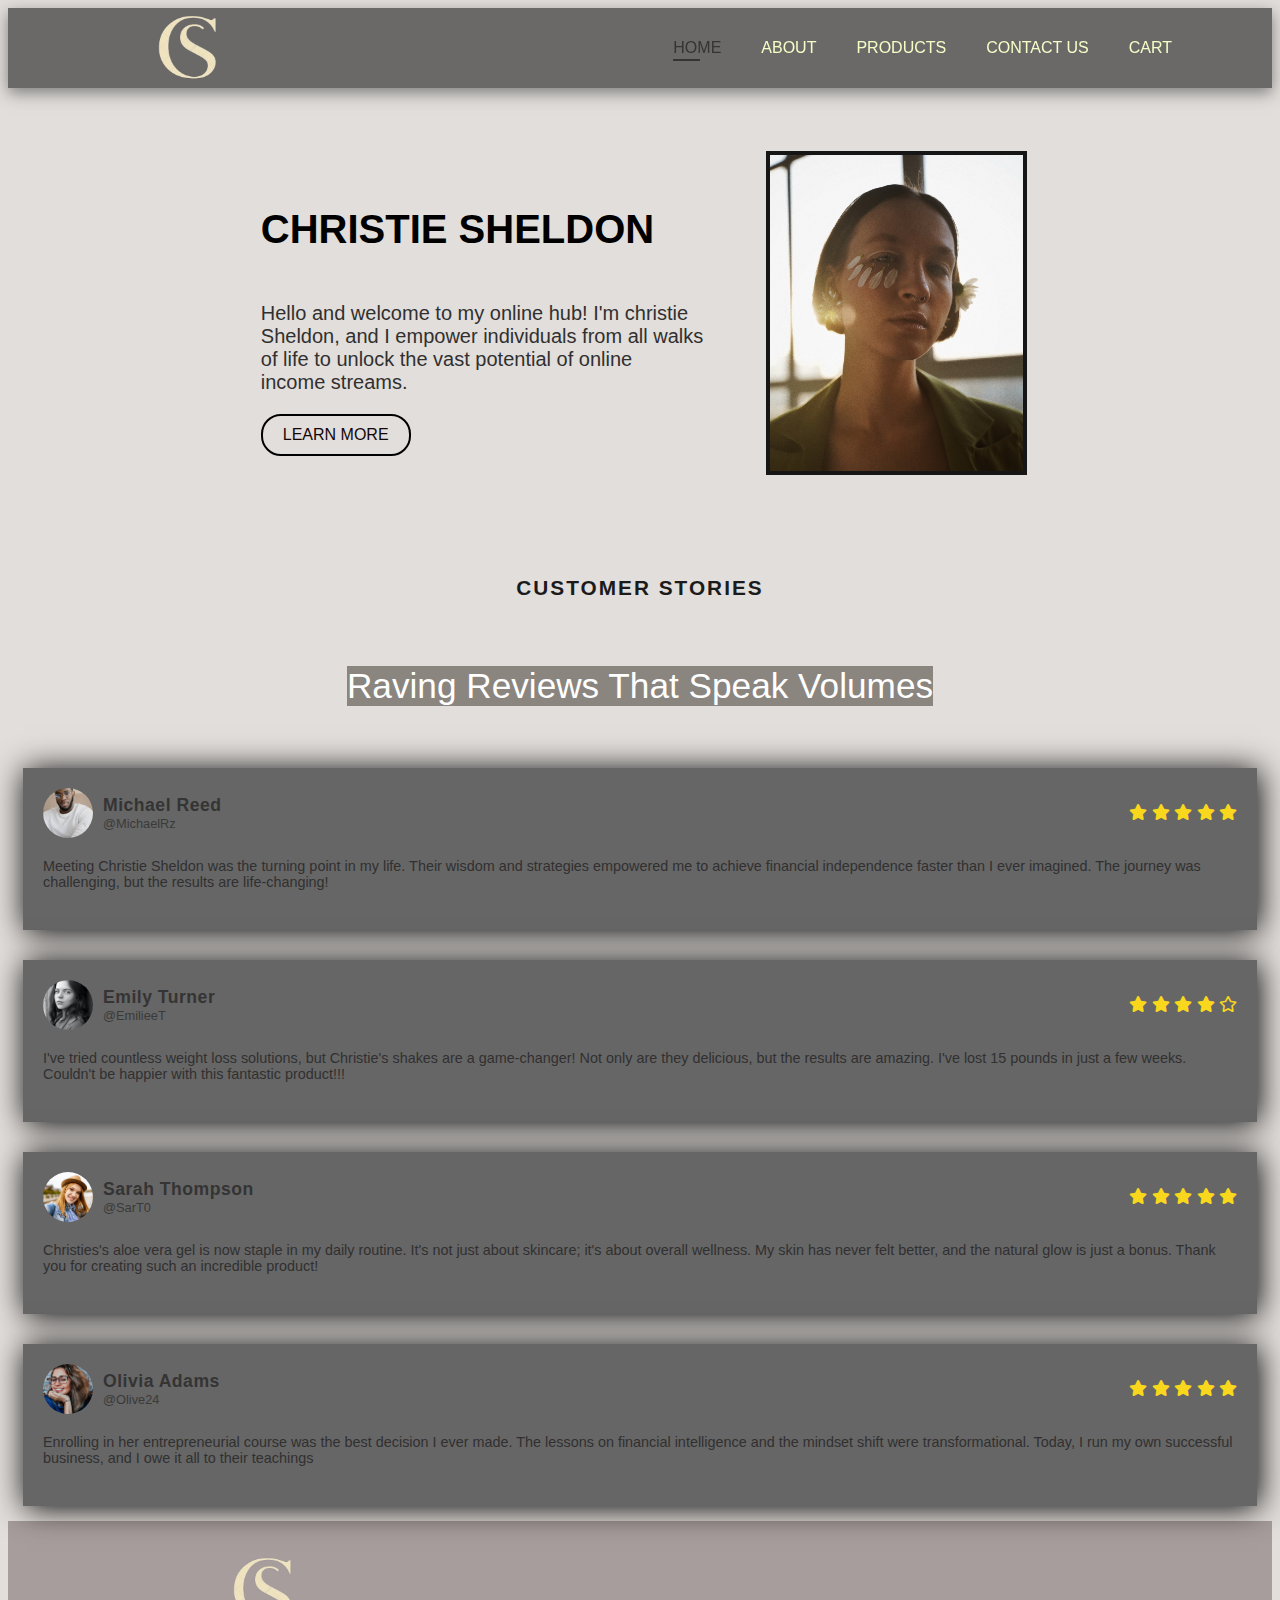
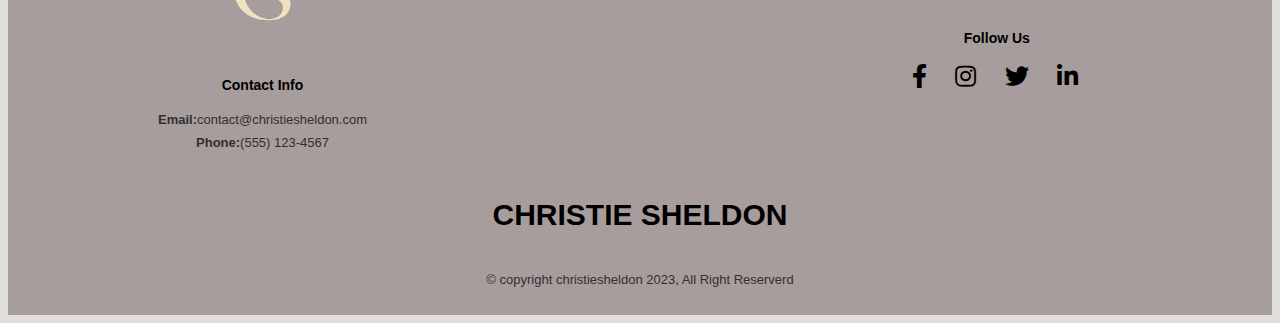
<file: index.html>
<!DOCTYPE html>
<html lang="en">
<head>
    <meta charset="UTF-8">
    <meta name="viewport" content="width=device-width, initial-scale=1.0">
    <meta name="description" content="Welcome to Christie Sheldon's online hub! Explore strategies for unlocking online income streams and empowering individuals from all walks of life. Discover life-changing products and customer success stories.">
    <meta name="keywords" content="Christie Sheldon, Home, Wellness, Inspirational Living, Healthy Lifestyle, Personal Development, Natural Products">
    <meta name="author" content="Christie Sheldon">
    <title>Home | Christie Sheldon</title>
    <link rel="stylesheet" href="NW.css">
    <link rel="stylesheet" href="https://cdnjs.cloudflare.com/ajax/libs/font-awesome/5.15.1/css/all.min.css">
</head>
<body>

  <section id="navbar">
    <a href="#"><img src="LOGO_CS.png" class="Logo" alt="Christie Sheldon Logo"></a>
    <div>
        <ul id="navbar-nav">
            <li><a class="active" href="index.html">HOME</a></li>
            <li><a class="nav-link" href="AboutUs.html">ABOUT</a></li>
            <li><a class="nav-link" href="products.html">PRODUCTS</a></li>
            <li><a class="nav-link" href="Contact.html">CONTACT US</a></li>
            <li id="lg-cart"><a class="nav-link" href="Cart.html">CART</a></li>
            <a href="#" id="close"><i class="fas fa-arrow-left"></i></a>
        </ul>
    </div>
    <div id="mobile">
        <a class="nav-link" href="Cart.html"><i class="fas fa-shopping-cart"></i></a>
        <i id="bar" class="fas fa-bars"></i>
    </div>
</section>

    <section id="hero">
        <div class="HomeText">
            <h1>CHRISTIE SHELDON</h1>
            <p>Hello and welcome to my online hub! I'm christie <br>Sheldon, and I empower individuals from all walks 
            <br>of life to unlock the vast potential of online <br>income streams.</p>
            <a class="ShopNow" href="AboutUs.html">LEARN MORE</a>
            </div>
           
                <img src="ChritieS.jpg"  class="HeroImg" alt="Christie Sheldon">

                
            
    </section>
    <section id="ClientRev">
      <div id="CR-heading">
        <h2>Customer Stories</h2>
        <h4>Raving Reviews That Speak Volumes</h4>

      </div>

      <!-- Reviews containers -->
      <div class="CRBC">
        <!-- container1-->

        <div class="CRB">
          <div class="box-top">
            <div class="profile">
              <!--img-->
              <div class="ProfileImg">
                <img src="Client1.jpg" alt="Client 1 review">
              </div>
              <!--Name and Username-->
              <div class="name-user">
                <strong> Michael Reed</strong>
                <span>@MichaelRz</span>
              </div>
            </div>
            <div class="ClientR">
              <i class="fas fa-star"></i>
              <i class="fas fa-star"></i>
              <i class="fas fa-star"></i>
              <i class="fas fa-star"></i>
              <i class="fas fa-star"></i>
            </div>
          </div>
          <!--Comments-->
          <div class="client-comment">
            <p>Meeting Christie Sheldon was the turning point in my life. Their wisdom and strategies empowered me to achieve financial independence faster than I ever imagined. The journey was challenging, but the results are life-changing!</p>
          </div>

        </div>

         <!-- container2-->

         <div class="CRB">
          <div class="box-top">
            <div class="profile">
              <!--img-->
              <div class="ProfileImg">
                <img src="Client2.jpg" alt="Best Client Review">
              </div>
              <!--Name and Username-->
              <div class="name-user">
                <strong> Emily Turner</strong>
                <span>@EmilieeT</span>
              </div>
            </div>
            <div class="ClientR">
              <i class="fas fa-star"></i>
              <i class="fas fa-star"></i>
              <i class="fas fa-star"></i>
              <i class="fas fa-star"></i>
              <i class="far fa-star"></i>
            </div>
          </div>
          <!--Comments-->
          <div class="client-comment">
            <p>I've tried countless weight loss solutions, but Christie's shakes are a game-changer! Not only are they delicious, but the results are amazing. I've lost 15 pounds in just a few weeks. Couldn't be happier with this fantastic product!!!</p>
          </div>

        </div>

         <!-- container3-->

         <div class="CRB">
          <div class="box-top">
            <div class="profile">
              <!--img-->
              <div class="ProfileImg">
                <img src="Client3.jpg" alt="Positve Review By Client">
              </div>
              <!--Name and Username-->
              <div class="name-user">
                <strong> Sarah Thompson</strong>
                <span>@SarT0</span>
              </div>
            </div>
            <div class="ClientR">
              <i class="fas fa-star"></i>
              <i class="fas fa-star"></i>
              <i class="fas fa-star"></i>
              <i class="fas fa-star"></i>
              <i class="fas fa-star"></i>
            </div>
          </div>
          <!--Comments-->
          <div class="client-comment">
            <p>Christies's aloe vera gel is now staple in my daily routine. It's not just about skincare; it's about overall wellness. My skin has never felt better, and the natural glow is just a bonus. Thank you for creating such an incredible product!</p>
          </div>

        </div>

         <!-- container4-->

         <div class="CRB">
          <div class="box-top">
            <div class="profile">
              <!--img-->
              <div class="ProfileImg">
                <img src="Client4.jpg" alt="Happy Client">
              </div>
              <!--Name and Username-->
              <div class="name-user">
                <strong> Olivia Adams</strong>
                <span>@Olive24</span>
              </div>
            </div>
            <div class="ClientR">
              <i class="fas fa-star"></i>
              <i class="fas fa-star"></i>
              <i class="fas fa-star"></i>
              <i class="fas fa-star"></i>
              <i class="fas fa-star"></i>
            </div>
          </div>
          <!--Comments-->
          <div class="client-comment">
            <p>Enrolling in her entrepreneurial course was the best decision I ever made. The lessons on financial intelligence and the mindset shift were transformational. Today, I run my own successful business, and I owe it all to their teachings</p>
          </div>
        </div>
      </div>
    </section>

    
<footer class="section-p1"> 
    <div class="col">
      <img src="LOGO_CS.png" alt="Christie Sheldon's Logo">
      <h4>Contact Info</h4>
      <p><strong>Email:</strong>contact@christiesheldon.com</p>
      <p><strong>Phone:</strong>(555) 123-4567</p>
    </div>
    <div class="follow">
      <h4>Follow Us</h4>
      <div class="icon">
        <i class="fab fa-facebook-f"></i>
        <i class="fab fa-instagram"></i>
        <i class="fab fa-twitter"></i>
        <i class="fab fa-linkedin-in"></i>
      </div>
    </div>
  
    <div class="copyright">
    <h2> CHRISTIE SHELDON </h2>
      <p>© copyright christiesheldon 2023, All Right Reserverd</p>
    </div>
  </footer>
</body>


  <script src="script.js"></script>
</file>
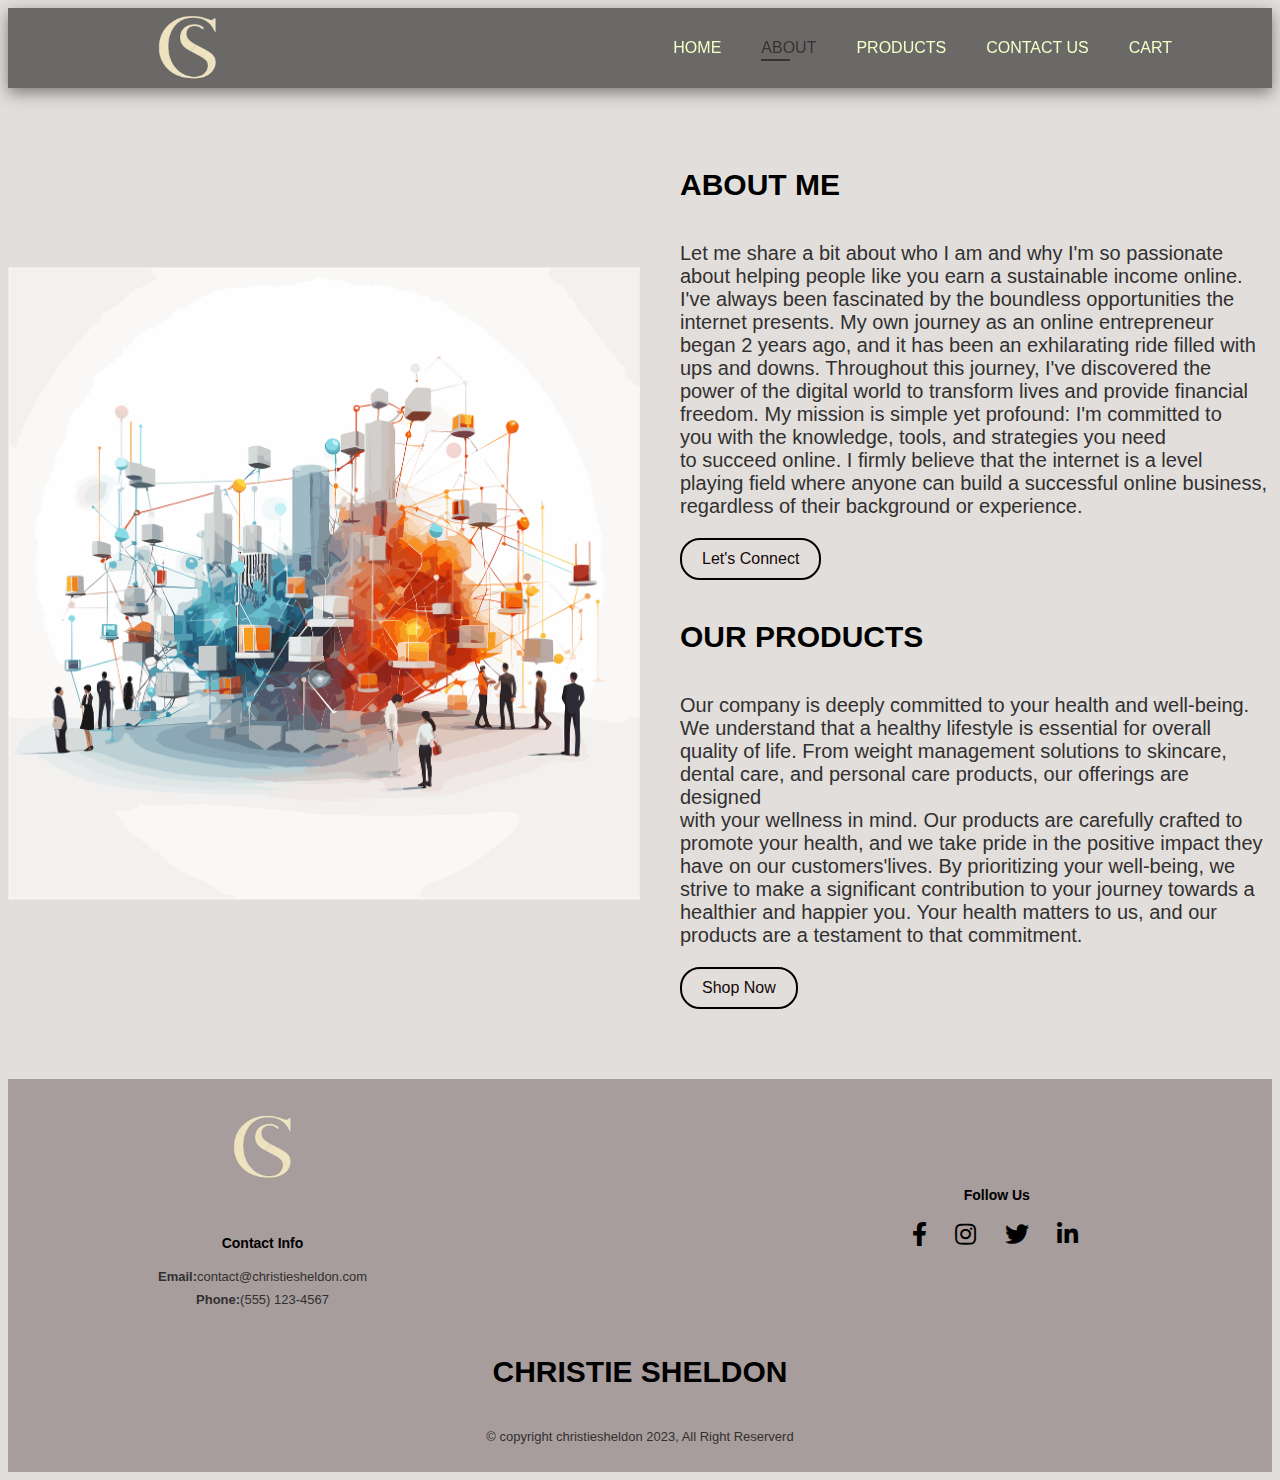
<file: AboutUs.html>
<!DOCTYPE html>
<html lang="en">
<head>
    <meta charset="UTF-8">
    <meta name="viewport" content="width=device-width, initial-scale=1.0">
    <meta name="description" content="Learn more about Christie Sheldon and their journey. Discover how Christie empowers individuals to unlock the vast potential of online income streams.">
    <meta name="keywords" content="Christie Sheldon, About Us, Our Story, Mission, Values, Wellness Advocates, Inspirational Living, Team">
    <meta name="author" content="Christie Sheldon">
    <title>About Us | Christie Sheldon</title>
    <link rel="stylesheet" href="NW.css">
    <link rel="stylesheet" href="https://cdnjs.cloudflare.com/ajax/libs/font-awesome/5.15.1/css/all.min.css">
</head>
<body>
  <section id="navbar">

    <a href="#"><img src="LOGO_CS.png" class="Logo" alt="Christie Sheldon Logo"></a>

    <div>
      <ul id="navbar-nav">
      <li><a class="nav-link" href="index.html">HOME</a></li>
      <li><a class="active" href="AboutUs.html">ABOUT</a></li>
      <li><a class="nav-link" href="products.html">PRODUCTS</a></li>
      <li><a class="nav-link" href="Contact.html">CONTACT US</a></li>
      <li id="lg-cart"><a class="nav-link" href="Cart.html">CART</a></li>
      <a href="#" id="close"><i class="fas fa-arrow-left"></i></a>
      </ul>
    </div>
    <div id="mobile">
      <a class="nav-link" href="Cart.html"><i class="fas fa-shopping-cart"></i></a>
      <i id="bar" class="fas fa-bars"></i>
    </div>
    </section>

<section id="about-head" class="section-p1">
    <img src="ai-generated-8131433_1280_(1).png" alt="About Me" class="AbtImg">
    <div>
        <h2>ABOUT ME</h2>
                <P>Let me share a bit about who I am and why I'm so passionate <br>about helping people like you earn a sustainable 
                income online.<br> I've always been fascinated by the boundless opportunities the <br> internet presents. My own 
                journey as an online entrepreneur <br> began 2 years ago, and it has been an exhilarating ride filled with<br>ups
                and downs. Throughout this journey, I've discovered the <br>power of the digital world to transform lives and provide 
                financial<br> freedom. My mission is simple yet profound: I'm committed to <br>you with the knowledge, tools, and 
                strategies you need <br>to succeed online. I firmly believe that the internet is a level <br>playing field where 
                anyone can build a successful online business, <br>regardless of their background or experience.</P>
                <a class="ShopNow" href="Contact.html">Let's Connect</a>
              <h2>OUR PRODUCTS</h2>
              <p>Our company is deeply committed to your health and well-being.<br>We understand that a healthy lifestyle is essential
                for overall <br>  quality of life. From weight management solutions to skincare,<br> dental care, and personal care
                products, our offerings are designed<br>with your wellness in mind. Our products are carefully crafted to <br> promote your 
                health, and we take pride in the positive impact they<br>have on our customers'lives. By prioritizing your 
                well-being, we <br>strive to make a significant contribution to your journey towards a <br>healthier and happier you. 
                Your health matters to us, and our <br>products are a testament to that commitment.</p>
                <a class="ShopNow" href="products.html">Shop Now</a>
            </div>


</section>

            <footer class="section-p1"> 
              <div class="col">
                <img src="LOGO_CS.png" alt="Christie Sheldon Logo" class="FooterImg">
                <h4>Contact Info</h4>
                <p><strong>Email:</strong>contact@christiesheldon.com</p>
                <p><strong>Phone:</strong>(555) 123-4567</p>
              </div>
              <div class="follow">
                <h4>Follow Us</h4>
                <div class="icon">
                  <i class="fab fa-facebook-f"></i>
                  <i class="fab fa-instagram"></i>
                  <i class="fab fa-twitter"></i>
                  <i class="fab fa-linkedin-in"></i>
                </div>
              </div>
			
              <div class="copyright">
			  <h2> CHRISTIE SHELDON </h2>
                <p>© copyright christiesheldon 2023, All Right Reserverd</p>
              </div>
            </footer>

            <script src="script.js"></script>

</body>
</html>
</file>
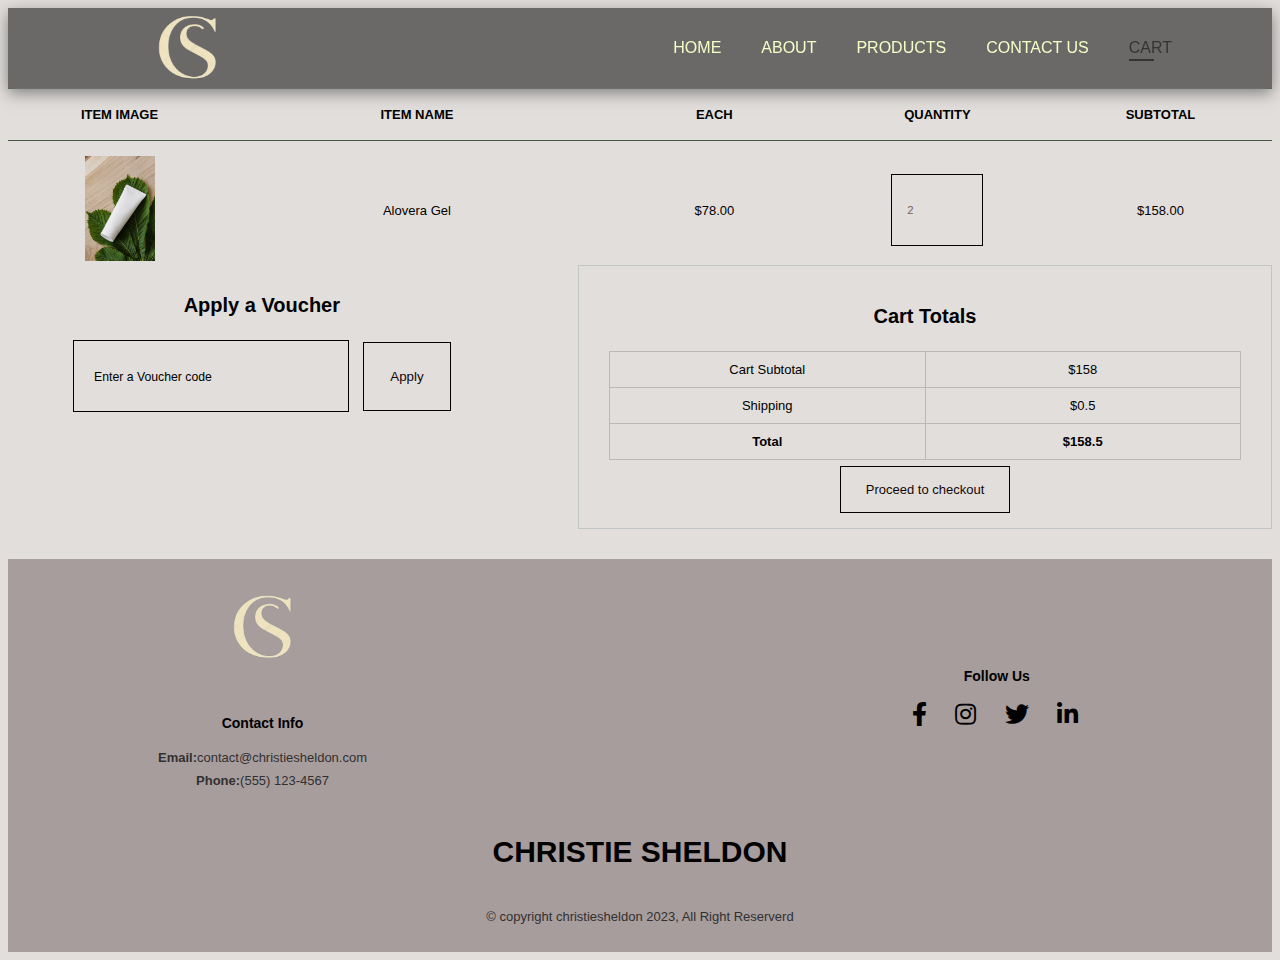
<file: Cart.html>
<!DOCTYPE html>
<html lang="en">
<head>
    <meta charset="UTF-8">
    <meta name="viewport" content="width=device-width, initial-scale=1.0">
    <meta name="description" content="View and manage items in your cart at Christie Sheldon. Explore our premium products and proceed to checkout for a seamless shopping experience.">
    <meta name="keywords" content="Shopping Cart, Cart Items, Cart Total, Voucher, Christie Sheldon, Checkout, Cart Management">
    <meta name="author" content="Christie Sheldon">
    <title>Your Cart | Christie Sheldon</title>
    <link rel="stylesheet" href="NW.css">
    <link rel="stylesheet" href="https://cdnjs.cloudflare.com/ajax/libs/font-awesome/5.15.1/css/all.min.css">
</head>
<body>
  <section id="navbar">

    <a href="#"><img src="LOGO_CS.png" class="Logo" alt="Christie Sheldon Logo"></a>
    <div>
      <ul id="navbar-nav">
      <li><a class="nav-link" href="index.html">HOME</a></li>
      <li><a class="nav-link" href="AboutUs.html">ABOUT</a></li>
      <li><a class="nav-link" href="products.html">PRODUCTS</a></li>
      <li><a class="nav-link" href="Contact.html">CONTACT US</a></li>
      <li id="lg-cart"><a class="active" href="Cart.html">CART</a></li>
      <a href="#" id="close"><i class="fas fa-arrow-left"></i></a>
      </ul>
    </div>
    <div id="mobile">
      <a class="nav-link" href="Cart.html"><i class="fas fa-shopping-cart"></i></a>
      <i id="bar" class="fas fa-bars"></i>
    </div>
    </section>

<section id="cart" class="section-p1">
  <!-- cart table -->
    <table>
        <thead>
            <tr>
                <td>Item Image</td>
                <td>Item Name</td>
                <td>Each</td>
                <td>Quantity</td>
                <td>Subtotal</td>
            </tr>
        </thead>
        <tbody>
            <tr>
                <td>
                    <img src="Alovera_2.jpeg" alt="Item Image">
                </td>
                <td>Alovera Gel</td>
                <td>$78.00</td>
                <td>
                  <input type="number" value="2" min="1" max="5" id="Cartinput">
                </td>
                <td>$158.00</td> 
            </tr>
        </tbody>
    </table>
</section>
<section id="cart-add" class="section-p1">
  <!-- Voucher Section -->
  <div id="coupon">
  <h3>Apply a Voucher</h3>
  <div>
    <input type="text" placeholder="Enter a Voucher code" id="Voucher">
    <button>Apply</button>
  </div>
</div>
<!-- Subtotal table's section -->
  <div id="subtotal">
    <h3>Cart Totals</h3>
    <table>
      <tr>
        <td>Cart Subtotal</td>
        <td>$158</td>
      </tr>     
      <tr>
        <td>Shipping</td>
        <td>$0.5</td>
      </tr>
      <tr>
        <td><strong>Total</strong></td>
        <td><strong>$158.5</strong></td>
      </tr>
    </table>
    <a href="Checkout.html" class="Subtotal-link">Proceed to checkout</a>
  </div>
</section>


            <footer class="section-p1"> 
              <div class="col">
                <img src="LOGO_CS.png" alt="Christie Sheldon Logo">
                <h4>Contact Info</h4>
                <p><strong>Email:</strong>contact@christiesheldon.com</p>
                <p><strong>Phone:</strong>(555) 123-4567</p>
              </div>
              <div class="follow">
                <h4>Follow Us</h4>
                <div class="icon">
                  <i class="fab fa-facebook-f"></i>
                  <i class="fab fa-instagram"></i>
                  <i class="fab fa-twitter"></i>
                  <i class="fab fa-linkedin-in"></i>
                </div>
              </div>
			
              <div class="copyright">
			  <h2> CHRISTIE SHELDON </h2>
                <p>© copyright christiesheldon 2023, All Right Reserverd</p>
              </div>
			  

            </footer>
          </body>


            <script src="script.js"></script>
</file>
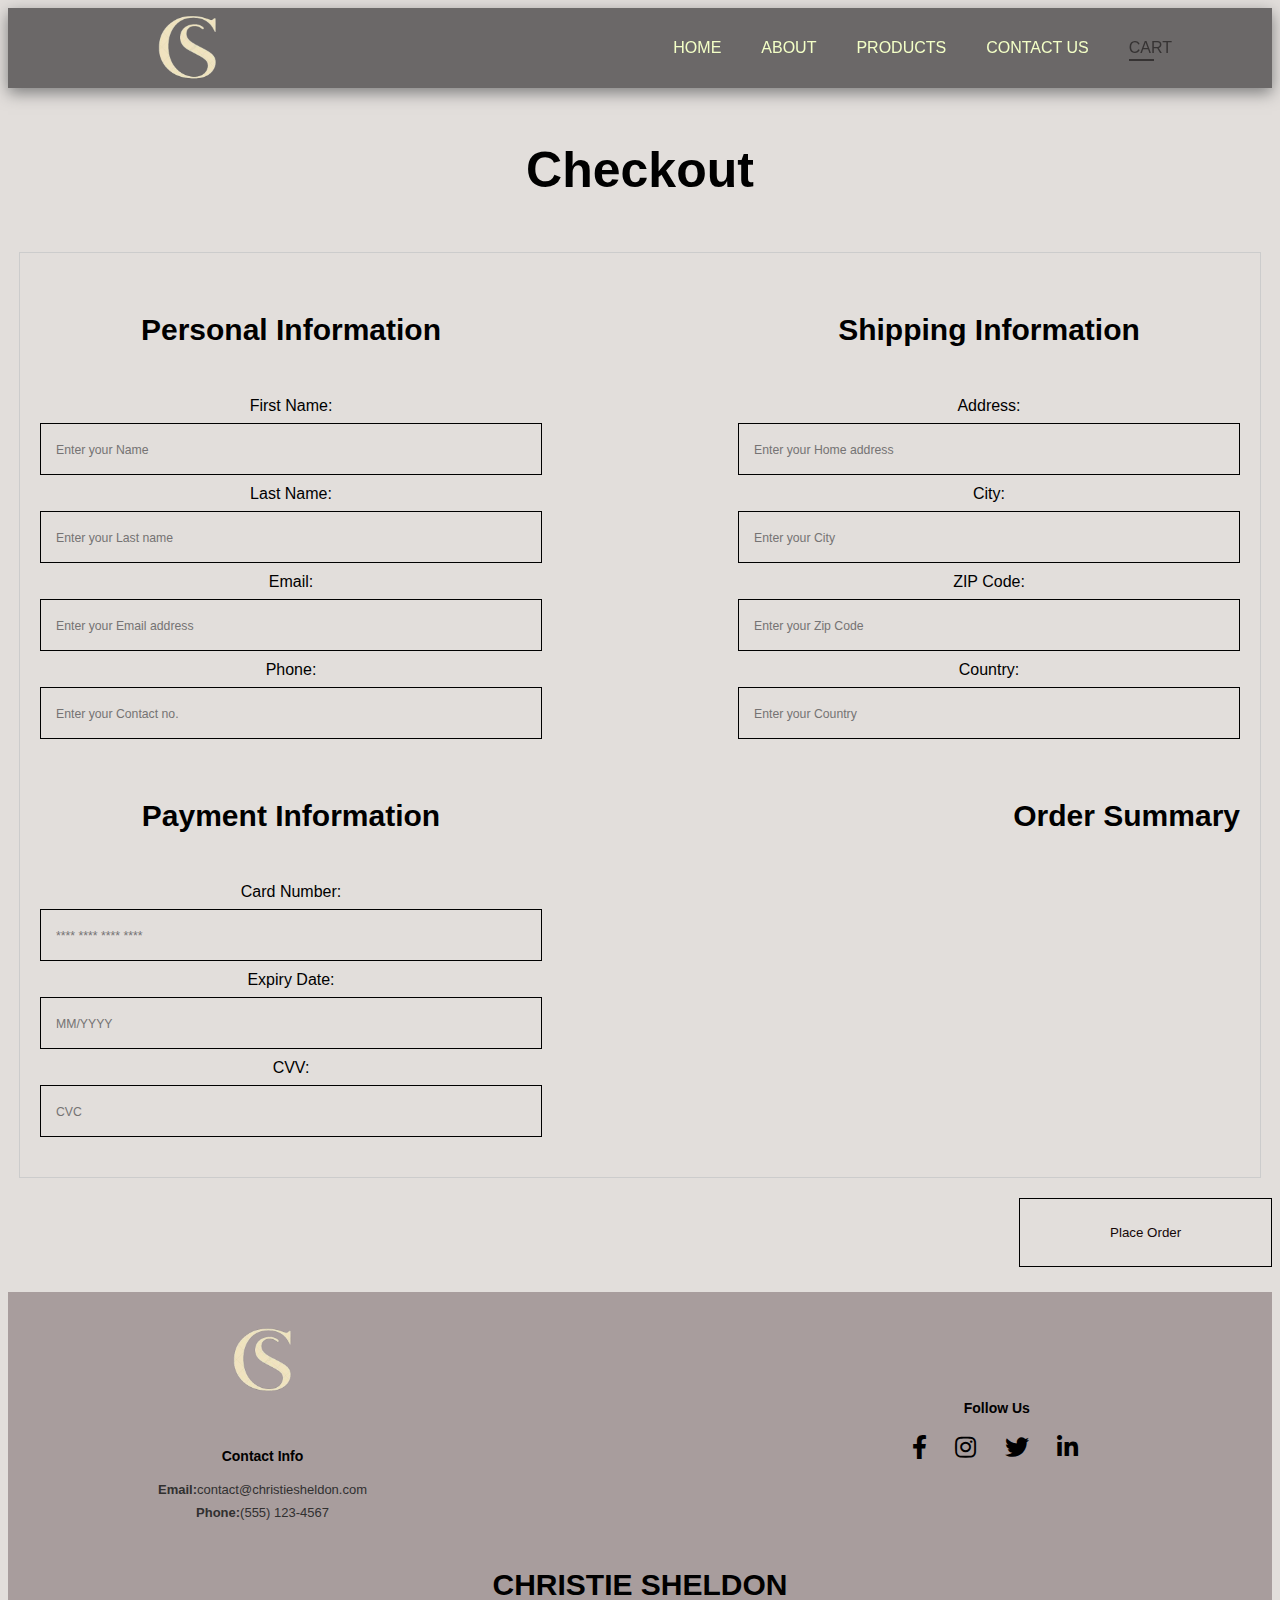
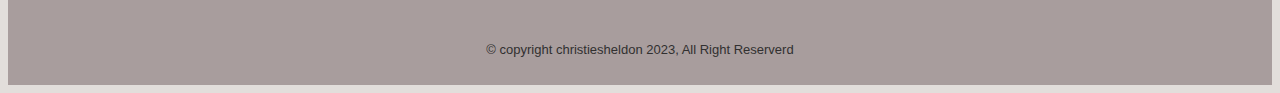
<file: Checkout.html>
<!DOCTYPE html>
<html lang="en">
<head>
    <meta charset="UTF-8">
    <meta name="viewport" content="width=device-width, initial-scale=1.0">
    <meta name="description" content="Securely complete your purchase with Christie Sheldon's easy and secure checkout process. Enter your personal, shipping, and payment information to finalize your order and enjoy our premium products.">
    <meta name="keywords" content="Checkout, Order, Payment, Personal Information, Shipping, Christie Sheldon, Secure Checkout">
    <meta name="author" content="Christie Sheldon">
    <title>Checkout | Christie Sheldon</title>
    <link rel="stylesheet" href="NW.css">
    <link rel="stylesheet" href="https://cdnjs.cloudflare.com/ajax/libs/font-awesome/5.15.1/css/all.min.css">
  </head>

<body>
<section id="navbar">

            <a href="#"><img src="LOGO_CS.png" class="Logo" alt="Christie Sheldon Logo"></a>
        
            <div>
              <ul id="navbar-nav">
              <li><a class="nav-link" href="index.html">HOME</a></li>
              <li><a class="nav-link" href="AboutUs.html">ABOUT</a></li>
              <li><a class="nav-link" href="products.html">PRODUCTS</a></li>
              <li><a class="nav-link" href="Contact.html">CONTACT US</a></li>
              <li id="lg-cart"><a class="active" href="Cart.html">CART</a></li>
              <a href="#" id="close"><i class="fas fa-arrow-left"></i></a>
              </ul>
            </div>
            <div id="mobile">
              <a class="nav-link" href="Cart.html"><i class="fas fa-shopping-cart"></i></a>
              <i id="bar" class="fas fa-bars"></i>
            </div>
            </section>
<h3 style="text-align: center;">Checkout</h3>
  <div class="checkout-container">
    <div class="personal-info">
      <h2>Personal Information</h2>
      <form id="personal-info-form">
        <label for="fname">First Name:</label>
        <input type="text" id="fname" name="fname" required placeholder="Enter your Name">
        <span id="fname-error" style="color: red;"></span>  <!-- STYLE FOR ERRORS (VALIDATIONS) -->

        <label for="lname">Last Name:</label>
        <input type="text" id="lname" name="lname" required placeholder="Enter your Last name">
        <span id="lname-error" style="color: red;"></span>

        <label for="email">Email:</label>
        <input type="email" id="email" name="email" required placeholder="Enter your Email address">
        <span id="email-error" style="color: red;"></span>

        <label for="phone">Phone:</label>
        <input type="tel" id="phone" name="phone" required placeholder="Enter your Contact no.">
        <span id="phone-error" style="color: red;"></span>
      </form>
    </div>

    <div class="shipping-info">
      <h2>Shipping Information</h2>
      <form id="shipping-info-form">
        <label for="address">Address:</label>
        <input type="text" id="address" name="address" required placeholder="Enter your Home address">

        <label for="city">City:</label>
        <input type="text" id="city" name="city" required placeholder="Enter your City">

        <label for="zip">ZIP Code:</label>
        <input type="text" id="zip" name="zip" required placeholder="Enter your Zip Code">
        <span id="zip-error" style="color: red;"></span>

        <label for="country">Country:</label>
        <input type="text" id="country" name="country" required placeholder="Enter your Country">
      </form>
    </div>
    <div class="payment-info">
      <h2>Payment Information</h2>
      <form id="payment-info-form">
        <label for="card-number">Card Number:</label>
        <input type="text" id="card-number" name="card-number" required placeholder="**** **** **** ****">
        <span id="card-number-error" style="color: red;"></span>  <!-- Style for error on forms -->
        <label for="expiry-date">Expiry Date:</label>
        <input type="text" id="expiry-date" name="expiry-date" required placeholder="MM/YYYY">
        <span id="expiry-date-error" style="color: red;"></span>

        <label for="cvv">CVV:</label>
        <input type="text" id="cvv" name="cvv" required placeholder="CVC">
        <span id="cvv-error" style="color: red;"></span>
      </form>
    </div>
    <div class="order-summary">
      <h2>Order Summary</h2>
      <!-- Display the user's selected items and total price here -->
    </div>
  </div>   
  <!--When the button will be clicked, JavaScript function "validateAndPlaceOrder will be called--> 
  <button id="place-order-btn" onclick="validateAndPlaceOrder()">Place Order</button>    
  <footer class="section-p1"> 
    <div class="col">
      <img src="LOGO_CS.png" alt="Christie Sheldon Logo">
      <h4>Contact Info</h4>
      <p><strong>Email:</strong>contact@christiesheldon.com</p>
      <p><strong>Phone:</strong>(555) 123-4567</p>
    </div>
    <div class="follow">
      <h4>Follow Us</h4>
      <div class="icon">
        <i class="fab fa-facebook-f"></i>
        <i class="fab fa-instagram"></i>
        <i class="fab fa-twitter"></i>
        <i class="fab fa-linkedin-in"></i>
      </div>
    </div>
    <div class="copyright">
<h2> CHRISTIE SHELDON </h2>
      <p>© copyright christiesheldon 2023, All Right Reserverd</p>
    </div>


  </footer>

</body>


<!-- Validations -->           
            <script>
              // Function to validate form inputs and place an order
              function validateAndPlaceOrder() {
                // First name validation
    var firstNameInput = document.getElementById("fname").value;
    var firstNameError = document.getElementById("fname-error");
    var nameRegex = /^[a-zA-Z]{3,}$/;
    if (!nameRegex.test(firstNameInput)) {
      firstNameError.innerHTML = "Make sure to not leave this field empty. First name should be: <br> * At least 3 characters long <br> * Does not contain numbers.";
      return;
    }
    firstNameError.innerHTML = "";
    // Similar validations for last name, email, phone, card number, CVV, ZIP code, and expiry date
    // Last name
    var lastNameInput = document.getElementById("lname").value;
    var lastNameError = document.getElementById("lname-error");
    if (!nameRegex.test(lastNameInput)) {
      lastNameError.innerHTML = "Make sure to not leave this field empty. Last name should be: <br> * At least 3 characters long <br> * Does not contain numbers.";
      return;
    }
    lastNameError.innerHTML = "";
    // Email
    var emailInput = document.getElementById("email").value;
    var emailError = document.getElementById("email-error");
    var emailRegex = /^[^\s@]+@[^\s@]+\.[^\s@]+$/;
    if (!emailRegex.test(emailInput)) {
      emailError.innerHTML = "Do not leave this field empty.<br> Make sure to use a valid email format (e.g., user@example.com)";
      return;
    }
    emailError.innerHTML = "";
    // Phone
    var phoneInput = document.getElementById("phone").value;
    var phoneError = document.getElementById("phone-error");
    var phoneRegex = /^\d+$/;
    if (!phoneRegex.test(phoneInput)) {
      phoneError.innerHTML = "Please fill this area with a correct phone number.";
      return;
    }
    phoneError.innerHTML = "";

     // Card number
     var cardNumberInput = document.getElementById("card-number").value;
    var cardNumberError = document.getElementById("card-number-error");
    var cardNumberRegex = /^\d{16}$/;

    if (!cardNumberRegex.test(cardNumberInput)) {
      cardNumberError.innerHTML = "This field is required. <br> Card number should be a 16-digit number.";
      return;
    }

    cardNumberError.innerHTML = "";

    // CVV
    var cvvInput = document.getElementById("cvv").value;
    var cvvError = document.getElementById("cvv-error");
    var cvvRegex = /^\d{3}$/;

    if (!cvvRegex.test(cvvInput)) {
      cvvError.innerHTML = "This field is required. <br> CVV should be a 3-digit number.";
      return;
    }
    cvvError.innerHTML = "";

    // ZIP code
    var zipInput = document.getElementById("zip").value;
    var zipError = document.getElementById("zip-error");
    var zipRegex = /^\d{5}$/;

    if (!zipRegex.test(zipInput)) {
      zipError.innerHTML = "This field is required. <br> ZIP code should be a 5-digit number.";
      return;
    }
    zipError.innerHTML = "";
                //expiry date
                  var expiryDateInput = document.getElementById("expiry-date").value;
                  var expiryDateError = document.getElementById("expiry-date-error");
              

                  var dateRegex = /^(0[1-9]|1[0-2])\/\d{4}$/;
              
                  if (!dateRegex.test(expiryDateInput)) {
                      expiryDateError.innerHTML = "This field is required. <br> Make sure to use correct expiry date format (MM/YYYY)";
                      return;
                  }
                  expiryDateError.innerHTML = "";
                  console.log("Order placed successfully!");
              }
  
              </script>


            <script src="script.js"></script>
</file>
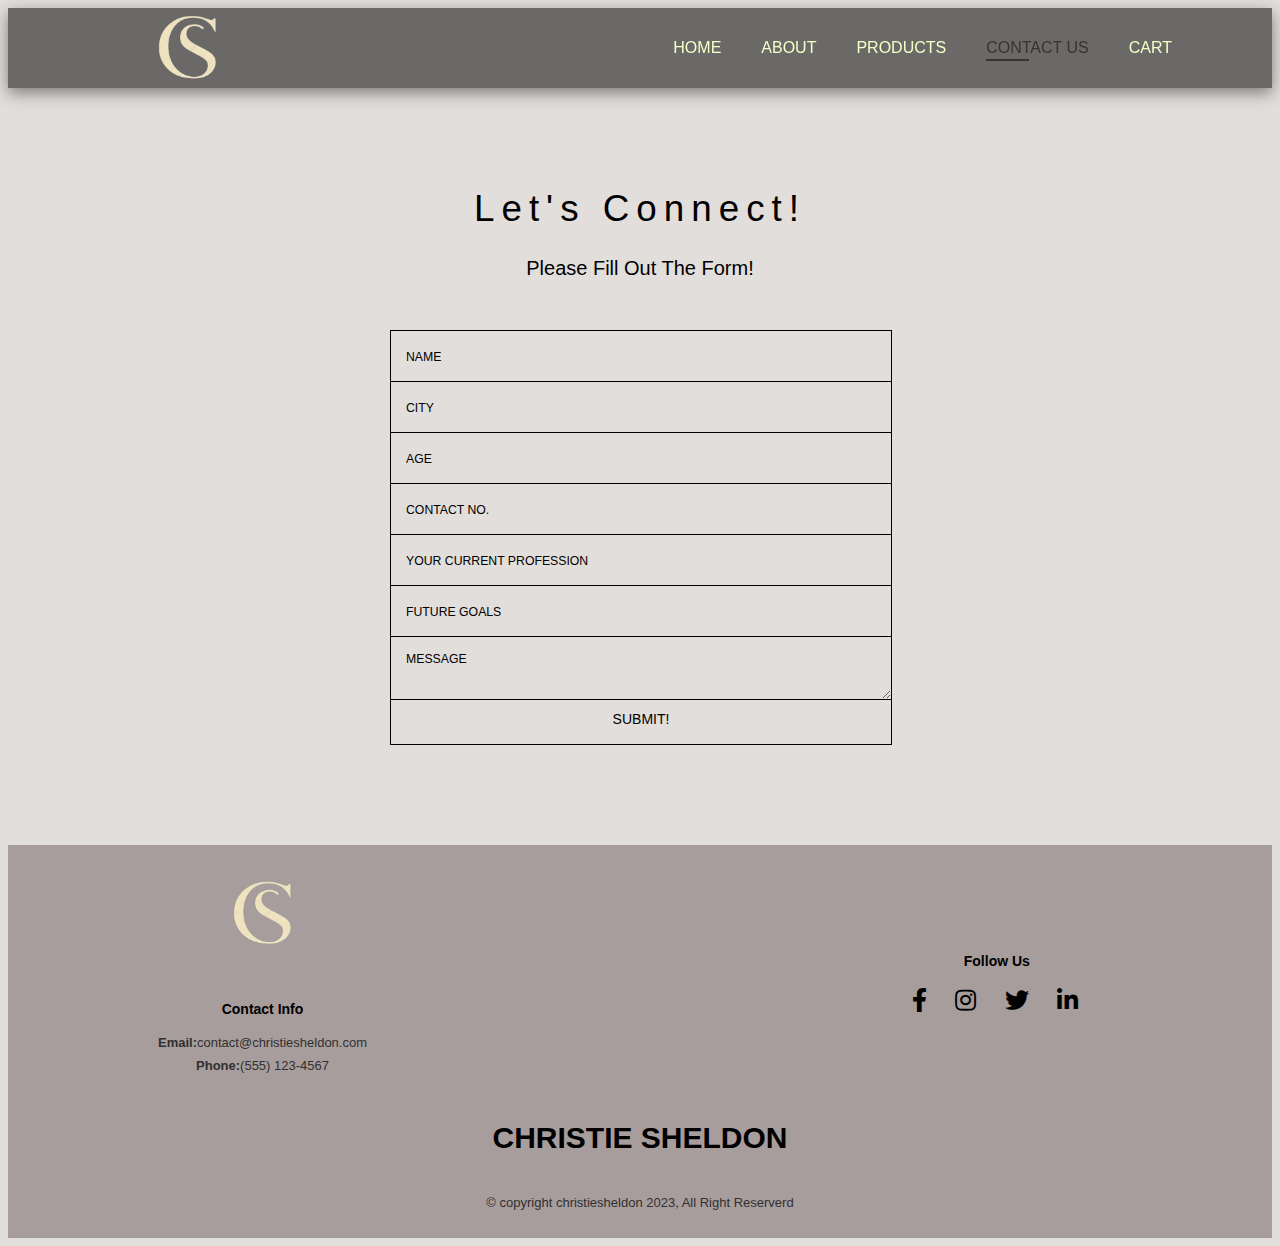
<file: Contact.html>
<!DOCTYPE html>
            <html lang="en">
            <head>
                <meta charset="UTF-8">
                <meta name="viewport" content="width=device-width, initial-scale=1.0">
                <meta name="description" content="Connect with Christie Sheldon. Fill out the form to share your details, current profession, and future goals. Let's build a meaningful connection.">
                <meta name="keywords" content="Contact Us, Connect, Christie Sheldon, Form, Future Goals, Profession, Message">
                <meta name="author" content="Christie Sheldon">
                <title>Contact Us | Christie Sheldon</title>
                <link rel="stylesheet" href="NW.css">
                <link rel="stylesheet" href="https://cdnjs.cloudflare.com/ajax/libs/font-awesome/5.15.1/css/all.min.css">
</head>
<body>
  <section id="navbar">          
    <a href="index.html"><img src="LOGO_CS.png" class="Logo" alt="Christie Sheldon Logo"></a>
    <div>
      <ul id="navbar-nav">
      <li><a class="nav-link" href="index.html">HOME</a></li>
      <li><a class="nav-link" href="AboutUs.html">ABOUT</a></li>
      <li><a class="nav-link" href="products.html">PRODUCTS</a></li>
      <li><a class="active" href="Contact.html">CONTACT US</a></li>
      <li id="lg-cart"><a class="nav-link" href="Cart.html">CART</a></li>
      <a href="#" id="close"><i class="fas fa-arrow-left"></i></a>
      </ul>
    </div>
    <div id="mobile">
      <a class="nav-link" href="Cart.html"><i class="fas fa-shopping-cart"></i></a>
      <i id="bar" class="fas fa-bars"></i>
    </div>
    </section>
<header>Let's Connect!</header>
<h4 style="text-align:center; font-weight: 400; font-size: 20px;">Please Fill Out The Form!</h4>
<form id="form" class="topBefore" onsubmit="return validateForm()">		
		  <input id="name" type="text" placeholder="NAME" required>
      <span id="name-error" style="color: red;"></span>  <!-- STYLE FOR ERRORS (VALIDATIONS) -->
		  <input id="city" type="text" placeholder="CITY" required>
          <input id="age" type="number" placeholder="AGE" required min="1">
          <span id="age-error" style="color: red;"></span> 
		  <input id="Contact.num" type="text" placeholder="CONTACT NO." required>
      <span id="contact-error" style="color: red;"></span>
          <input id="profession" type="text" placeholder="YOUR CURRENT PROFESSION" required>
		  <input id="futuregoals" type="text" placeholder="FUTURE GOALS" required>
		  <textarea id="message" placeholder="MESSAGE"></textarea>
  <input id="submit" type="submit" value="SUBMIT!">
  
</form>
          

<!-- FOOTER -->

            <footer class="section-p1"> 
              <div class="col">
                <img src="LOGO_CS.png" alt="Christie Sheldon Logo">
                <h4>Contact Info</h4>
                <p><strong>Email:</strong>contact@christiesheldon.com</p>
                <p><strong>Phone:</strong>(555) 123-4567</p>
              </div>
              <div class="follow">
                <h4>Follow Us</h4>
                <div class="icon">
                  <i class="fab fa-facebook-f"></i>
                  <i class="fab fa-instagram"></i>
                  <i class="fab fa-twitter"></i>
                  <i class="fab fa-linkedin-in"></i>
                </div>
              </div>
			
              <div class="copyright">
			  <h2> CHRISTIE SHELDON </h2>
                <p>© copyright christiesheldon 2023, All Right Reserverd</p>
              </div>
			  

            </footer>
</body>

            <script>
               // Function to validate the form
              function validateForm() {
                // Get values from input fields
    var nameInput = document.getElementById("name").value;            
    var ageInput = document.getElementById("age").value;
    var contactInput = document.getElementById("Contact.num").value;
     // Get error elements
    var nameError = document.getElementById("name-error");
    var ageError = document.getElementById("age-error");
    var contactError = document.getElementById("contact-error");

        // Validate name
        if (nameInput.trim().length < 3) {
        nameError.innerHTML = "Name must be at least 3 characters.";
        return false;
    } else if (/^\d+$/.test(nameInput)) {
        nameError.innerHTML = "Name cannot be a number.";
        return false;
    } else {
        nameError.innerHTML = "";
    }

    // Validate age
    if (ageInput.trim() === "") {
        ageError.innerHTML = "Age cannot be empty.";
        return false;
    }

    // Check if age is above 16
    if (parseInt(ageInput) <= 16) {
        ageError.innerHTML = "Age must be above 16.";
        return false;
    }
    ageError.innerHTML = "";

    // Validate contact number
    if (!/^\d+$/.test(contactInput)) {
        contactError.innerHTML = "Contact number must contain only numbers.";
        return false;
    } else {
        contactError.innerHTML = "";
    }

     // If all validations pass, the form is considered valid
    return true;
}
              </script>

            <script src="script.js"></script>
</file>
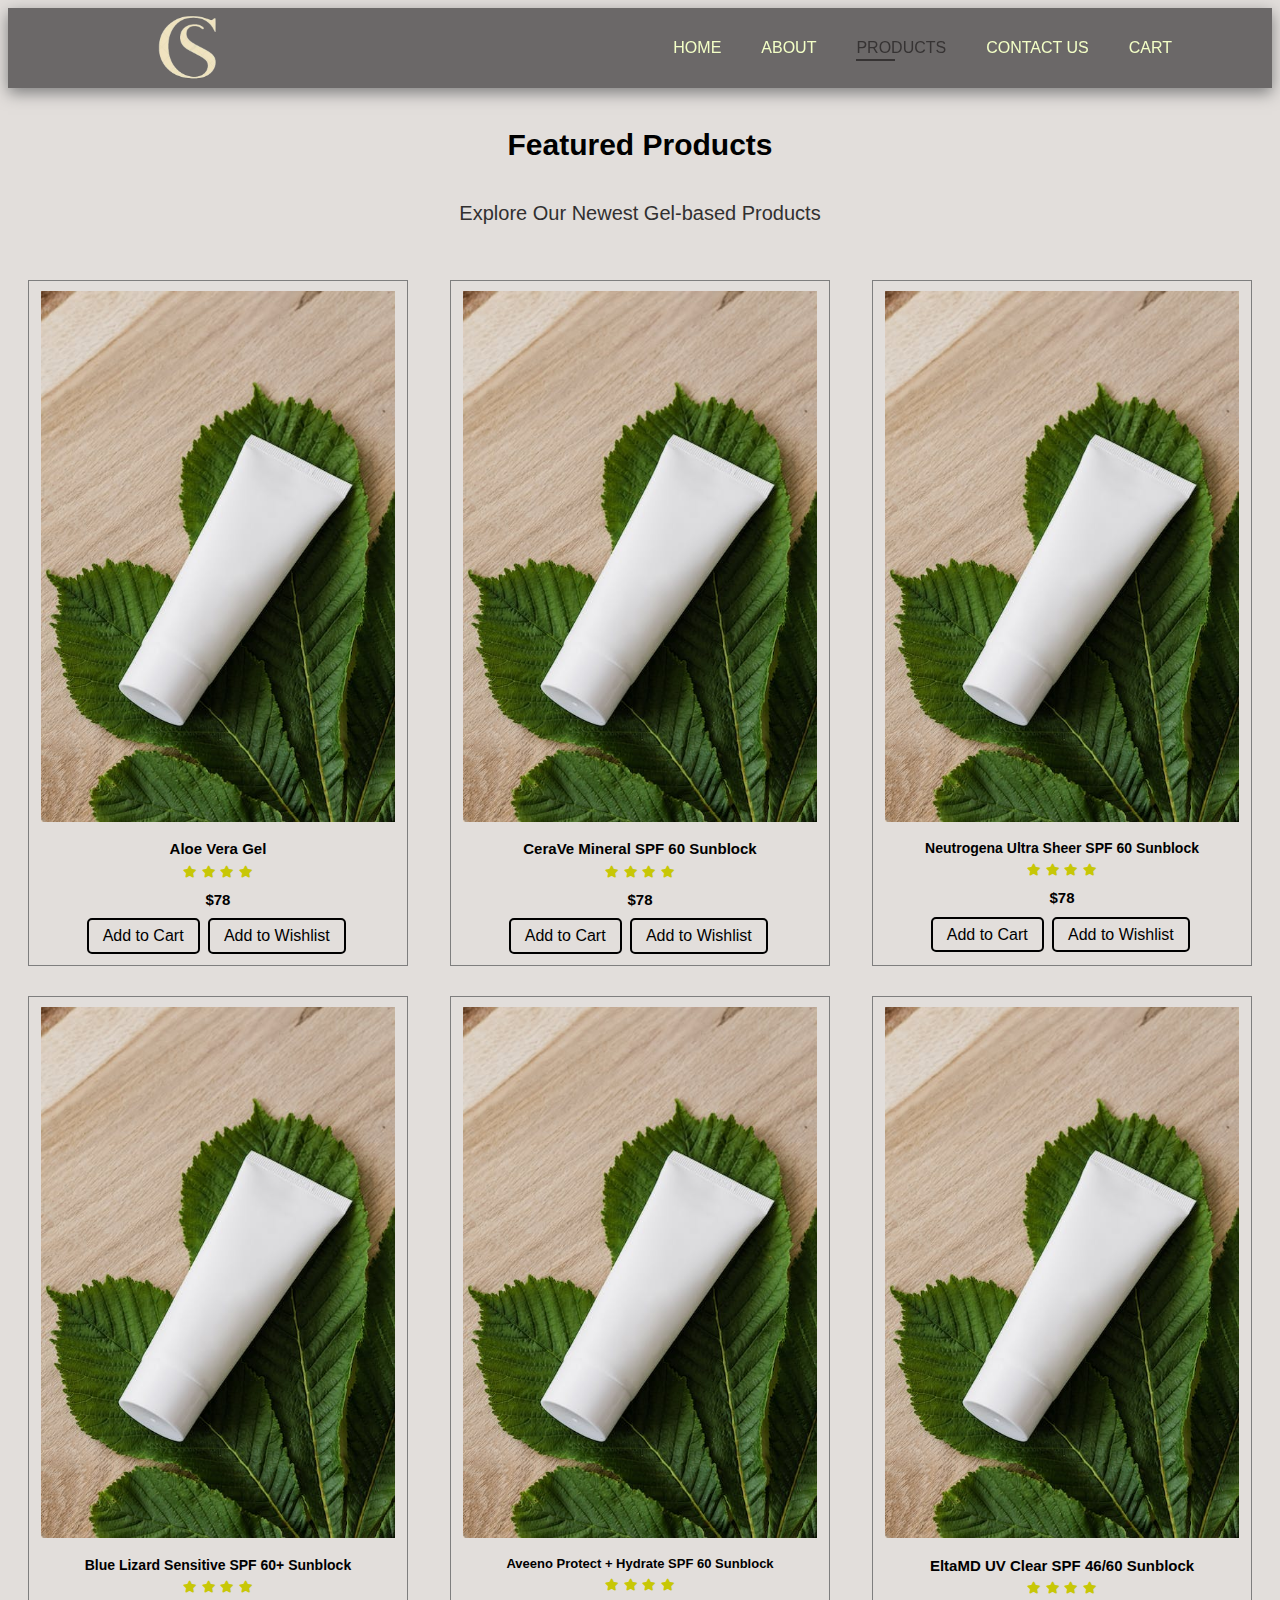
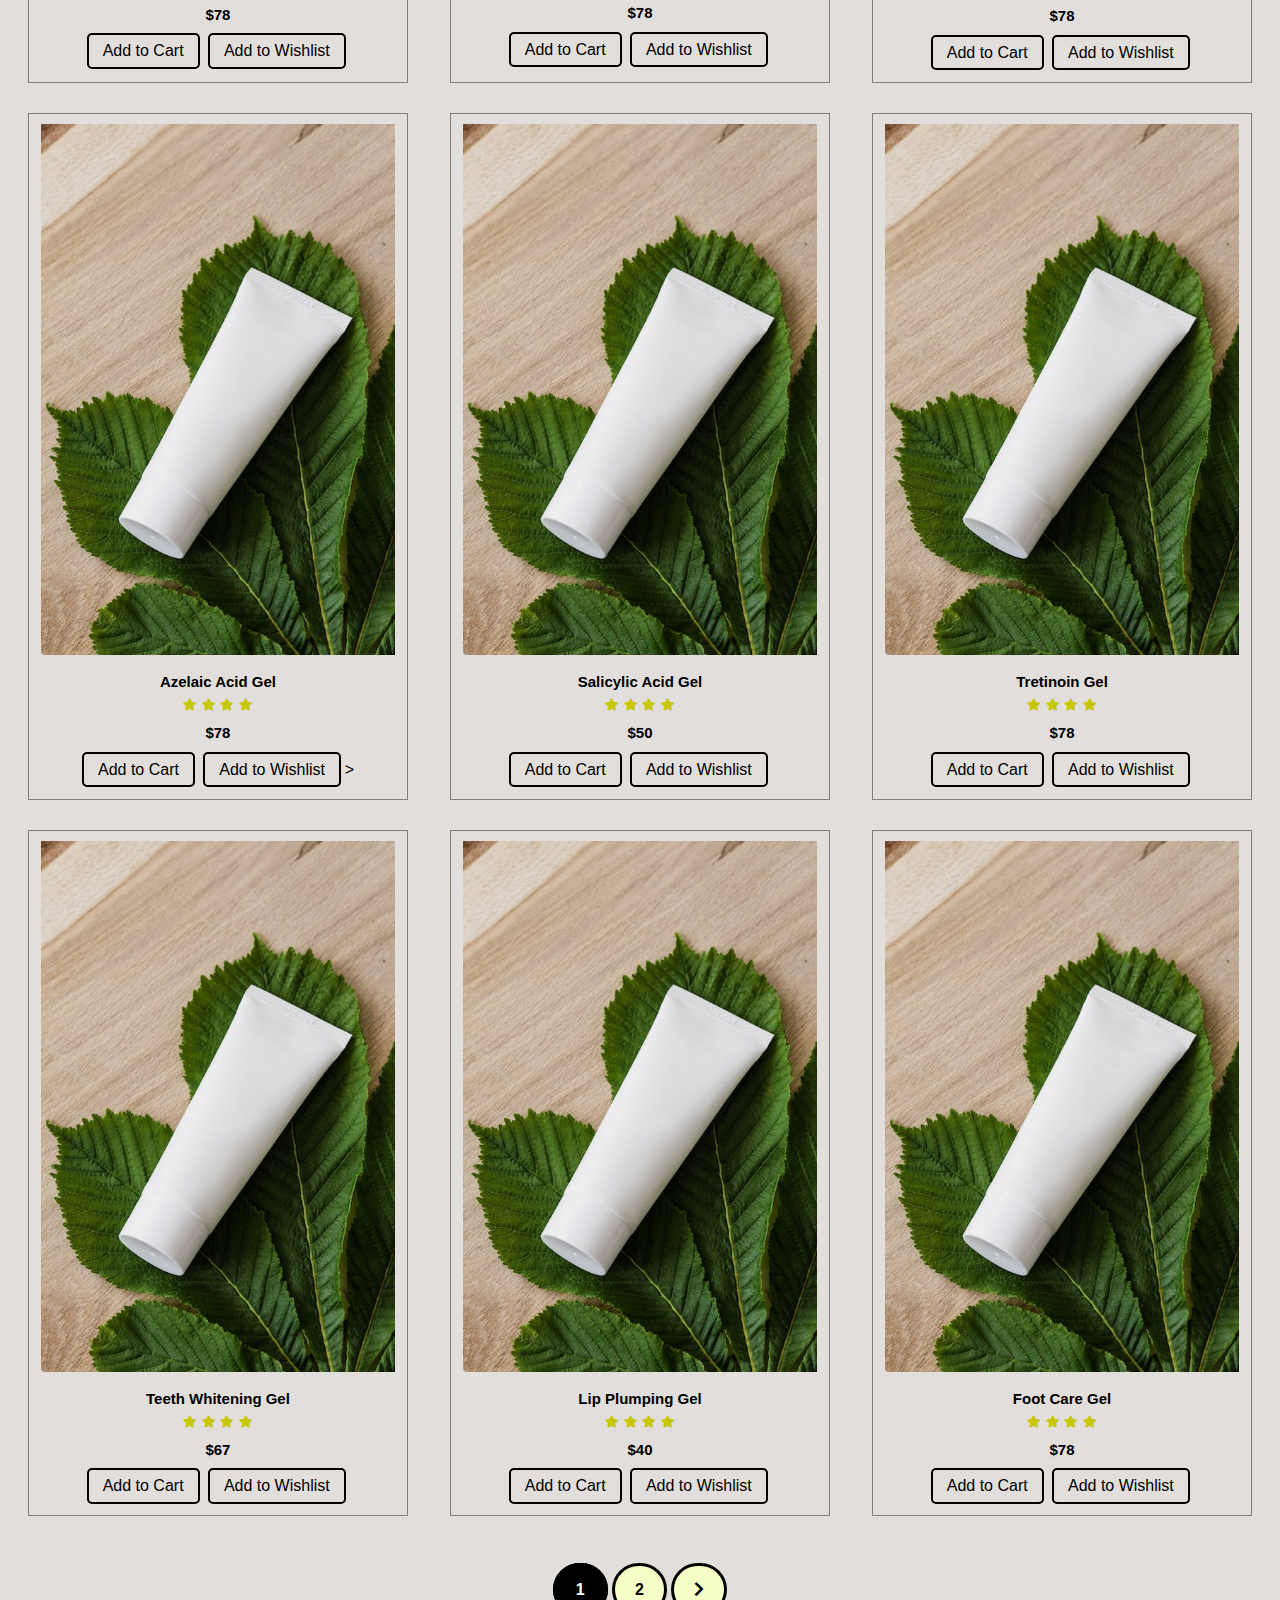
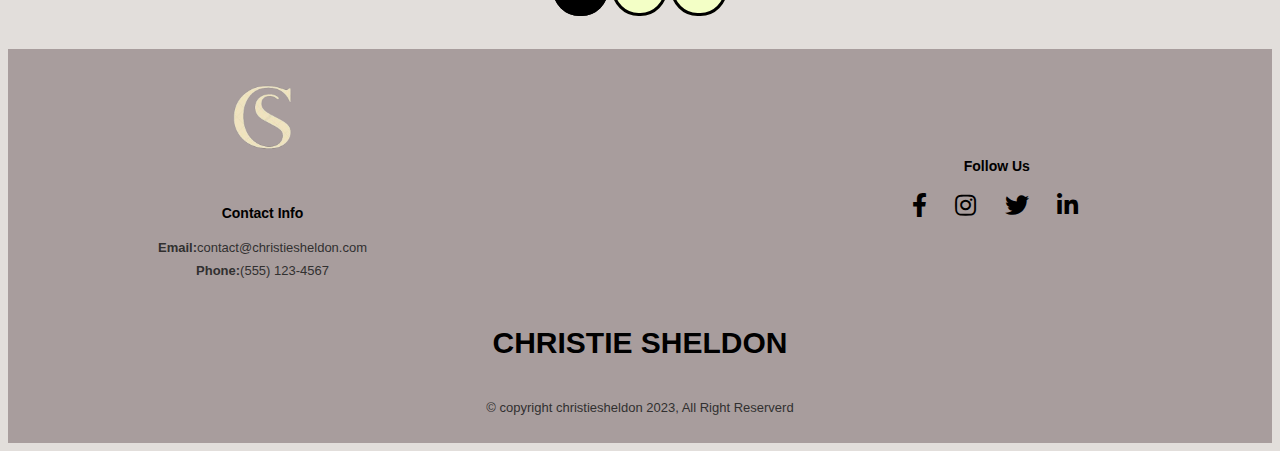
<file: products.html>
<!DOCTYPE html>
<html lang="en">
<head>
    <meta charset="UTF-8">
    <meta name="viewport" content="width=device-width, initial-scale=1.0">
    <title>Featured Gel-based Products | Christie Sheldon</title>
    <meta name="description" content="Explore our newest gel-based products, including Aloe Vera Gel, CeraVe Mineral SPF 60 Sunblock, Neutrogena Ultra Sheer SPF 60 Sunblock, Blue Lizard Sensitive SPF 60+ Sunblock, Aveeno Protect + Hydrate SPF 60 Sunblock, EltaMD UV Clear SPF 46/60 Sunblock, Azelaic Acid Gel, Salicylic Acid Gel, Tretinoin Gel, Teeth Whitening Gel, Lip Plumping Gel, and Foot Care Gel.">
    <meta name="keywords" content="Christie Sheldon, Products, Natural Beauty, Personal Care, Aloe Vera Gel, Skincare, Wellness, Organic Products">
    <meta name="author" content="Christie Sheldon">
    <link rel="stylesheet" href="NW.css">
    <link rel="stylesheet" href="https://cdnjs.cloudflare.com/ajax/libs/font-awesome/5.15.1/css/all.min.css">
</head>
<body>
    <section id="navbar">

        <a href="#"><img src="LOGO_CS.png" class="Logo" alt="Christie Sheldon Logo"></a>
    
        <div>
          <ul id="navbar-nav">
          <li><a class="nav-link" href="index.html">HOME</a></li>
          <li><a class="nav-link" href="AboutUs.html">ABOUT</a></li>
          <li><a class="active" href="products.html">PRODUCTS</a></li>
          <li><a class="nav-link" href="Contact.html">CONTACT US</a></li>
          <li id="lg-cart"><a class="nav-link" href="Cart.html">CART</a></li>
          <a href="#" id="close"><i class="fas fa-arrow-left"></i></a>
          </ul>
        </div>
        <div id="mobile">
          <a class="nav-link" href="Cart.html"><i class="fas fa-shopping-cart"></i></a>
          <i id="bar" class="fas fa-bars"></i>
        </div>
        </section>
<section id="product1" class="section-p1">

    <h2>Featured Products</h2>
    <p>Explore Our Newest Gel-based Products</p>

    <div class="pro-container">

      <!-- One product box -->

        <div class="pro" onclick="window.location.href='sproduct.html';">

            <img src="Alovera_2.jpeg" alt="Aloe Vera Gel">

            <div class="des">

                <h2 style="font-size: 15px;">Aloe Vera Gel</h2>

                <div class="star">
                    <i class="fa fa-star"></i>
                    <i class="fas fa-star"></i>
                    <i class="fas fa-star"></i>
                    <i class="fas fa-star"></i>
                </div>

                <h4>$78</h4>

                <a class="add-to-cart-btn" href="cart.html">Add to Cart</a>
                <a class="wishlist-btn" href="wishlist.html">Add to Wishlist</a>

            </div>
        </div>
                  <!-- end 1 product box -->
                  <div class="pro">

                    <img src="Alovera_2.jpeg" alt="CeraVe Mineral SPF 60 Sunblock">
        
                    <div class="des">
        
                        <h2 style="font-size: 15px;">CeraVe Mineral SPF 60 Sunblock</h2>
        
                        <div class="star">
                            <i class="fa fa-star"></i>
                            <i class="fas fa-star"></i>
                            <i class="fas fa-star"></i>
                            <i class="fas fa-star"></i>
                        </div>
        
                        <h4>$78</h4>
        
                        <!-- Add to Cart Button -->
                        <a class="add-to-cart-btn" href="cart.html">Add to Cart</a>
                        <a class="wishlist-btn" href="wishlist.html">Add to Wishlist</a>
        
                        
            
                    </div>
                </div>

                <div class="pro">

                  <img src="Alovera_2.jpeg" alt="Neutrogena Ultra Sheer SPF 60 Sunblock">
      
                  <div class="des">
      
                      <h2 style="font-size: 14px;">Neutrogena Ultra Sheer SPF 60 Sunblock</h2>
      
                      <div class="star">
                          <i class="fa fa-star"></i>
                          <i class="fas fa-star"></i>
                          <i class="fas fa-star"></i>
                          <i class="fas fa-star"></i>
                      </div>
      
                      <h4>$78</h4>
                      <a class="add-to-cart-btn" href="cart.html">Add to Cart</a>
                      <a class="wishlist-btn" href="wishlist.html">Add to Wishlist</a>
                  </div>
              </div>

              <div class="pro">

                <img src="Alovera_2.jpeg" alt="Blue Lizard Sensitive SPF 60+ Sunblock">
    
                <div class="des">
    
                    <h2 style="font-size: 14px;">Blue Lizard Sensitive SPF 60+ Sunblock</h2>
    
                    <div class="star">
                        <i class="fa fa-star"></i>
                        <i class="fas fa-star"></i>
                        <i class="fas fa-star"></i>
                        <i class="fas fa-star"></i>
                    </div>
    
                    <h4>$78</h4>
    
                    <a class="add-to-cart-btn" href="cart.html">Add to Cart</a>
                    <a class="wishlist-btn" href="wishlist.html">Add to Wishlist</a>
                </div>
            </div>

            <div class="pro">

              <img src="Alovera_2.jpeg" alt="Aveeno Protect + Hydrate SPF 60 Sunblock">
  
              <div class="des">
  
                  <h2 style="font-size: 13px;">Aveeno Protect + Hydrate SPF 60 Sunblock</h2>
  
                  <div class="star">
                      <i class="fa fa-star"></i>
                      <i class="fas fa-star"></i>
                      <i class="fas fa-star"></i>
                      <i class="fas fa-star"></i>
                  </div>
  
                  <h4>$78</h4>
  
                  <a class="add-to-cart-btn" href="cart.html">Add to Cart</a>
<a class="wishlist-btn" href="wishlist.html">Add to Wishlist</a>
  
              </div>
          </div>

          <div class="pro">

            <img src="Alovera_2.jpeg" alt="EltaMD UV Clear SPF 46/60 Sunblock">

            <div class="des">

                <h2 style="font-size: 15px;">EltaMD UV Clear SPF 46/60 Sunblock</h2>

                <div class="star">
                    <i class="fa fa-star"></i>
                    <i class="fas fa-star"></i>
                    <i class="fas fa-star"></i>
                    <i class="fas fa-star"></i>
                </div>

                <h4>$78</h4>

                <a class="add-to-cart-btn" href="cart.html">Add to Cart</a>
<a class="wishlist-btn" href="wishlist.html">Add to Wishlist</a>

            </div>
        </div>

        <div class="pro">

          <img src="Alovera_2.jpeg" alt="Azelaic Acid Gel">

          <div class="des">

              <h2 style="font-size: 15px;">Azelaic Acid Gel</h2>

              <div class="star">
                  <i class="fa fa-star"></i>
                  <i class="fas fa-star"></i>
                  <i class="fas fa-star"></i>
                  <i class="fas fa-star"></i>
              </div>

              <h4>$78</h4>

              <a class="add-to-cart-btn" href="cart.html">Add to Cart</a>
<a class="wishlist-btn" href="wishlist.html">Add to Wishlist</a>>

          </div>
      </div>

      <div class="pro">

        <img src="Alovera_2.jpeg" alt="Salicylic Acid Gel">

        <div class="des">

            <h2 style="font-size: 15px;">Salicylic Acid Gel</h2>

            <div class="star">
                <i class="fa fa-star"></i>
                <i class="fas fa-star"></i>
                <i class="fas fa-star"></i>
                <i class="fas fa-star"></i>
            </div>

            <h4>$50</h4>

            <a class="add-to-cart-btn" href="cart.html">Add to Cart</a>
<a class="wishlist-btn" href="wishlist.html">Add to Wishlist</a>

        </div>
    </div>

    <div class="pro">

      <img src="Alovera_2.jpeg" alt="Tretinoin Gel">

      <div class="des">

          <h2 style="font-size: 15px;">Tretinoin Gel</h2>

          <div class="star">
              <i class="fa fa-star"></i>
              <i class="fas fa-star"></i>
              <i class="fas fa-star"></i>
              <i class="fas fa-star"></i>
          </div>

          <h4>$78</h4>

          <a class="add-to-cart-btn" href="cart.html">Add to Cart</a>
<a class="wishlist-btn" href="wishlist.html">Add to Wishlist</a>

      </div>
  </div>

  <div class="pro">

    <img src="Alovera_2.jpeg" alt="Teeth Whitening Gel">

    <div class="des">

        <h2 style="font-size: 15px;">Teeth Whitening Gel</h2>

        <div class="star">
            <i class="fa fa-star"></i>
            <i class="fas fa-star"></i>
            <i class="fas fa-star"></i>
            <i class="fas fa-star"></i>
        </div>

        <h4>$67</h4>

        <a class="add-to-cart-btn" href="cart.html">Add to Cart</a>
<a class="wishlist-btn" href="wishlist.html">Add to Wishlist</a>

    </div>
</div>

<div class="pro">

  <img src="Alovera_2.jpeg" alt="Lip Plumping Gel">

  <div class="des">

      <h2 style="font-size: 15px;">Lip Plumping Gel</h2>

      <div class="star">
          <i class="fa fa-star"></i>
          <i class="fas fa-star"></i>
          <i class="fas fa-star"></i>
          <i class="fas fa-star"></i>
      </div>

      <h4>$40</h4>

      <a class="add-to-cart-btn" href="cart.html">Add to Cart</a>
<a class="wishlist-btn" href="wishlist.html">Add to Wishlist</a>

  </div>
</div>

<div class="pro">

  <img src="Alovera_2.jpeg" alt="Foot Care Gel">

  <div class="des">

      <h2 style="font-size: 15px;">Foot Care Gel</h2>

      <div class="star">
          <i class="fa fa-star"></i>
          <i class="fas fa-star"></i>
          <i class="fas fa-star"></i>
          <i class="fas fa-star"></i>
      </div>

      <h4>$78</h4>

      <a class="add-to-cart-btn" href="cart.html">Add to Cart</a>
<a class="wishlist-btn" href="wishlist.html">Add to Wishlist</a>

  </div>
</div>

    </div>
</section>

            <!--Next Page-->

            <section id="pagination" class="section-p1">
              <a href="products.html" class="current">1</a>
              <a href="products2.html">2</a>
              <a href="products2.html"><i class="fas fa-chevron-right"></i></a>
            </section>



            <footer class="section-p1"> 
              <div class="col">
                <img src="LOGO_CS.png" alt="Christie Sheldon Logo">
                <h4>Contact Info</h4>
                <p><strong>Email:</strong>contact@christiesheldon.com</p>
                <p><strong>Phone:</strong>(555) 123-4567</p>
              </div>
              <div class="follow">
                <h4>Follow Us</h4>
                <div class="icon">
                  <i class="fab fa-facebook-f"></i>
                  <i class="fab fa-instagram"></i>
                  <i class="fab fa-twitter"></i>
                  <i class="fab fa-linkedin-in"></i>
                </div>
              </div>
			
              <div class="copyright">
			  <h2> CHRISTIE SHELDON </h2>
                <p>© copyright christiesheldon 2023, All Right Reserverd</p>
              </div>
			  

            </footer>

</body>
            <script src="script.js"></script>
</file>
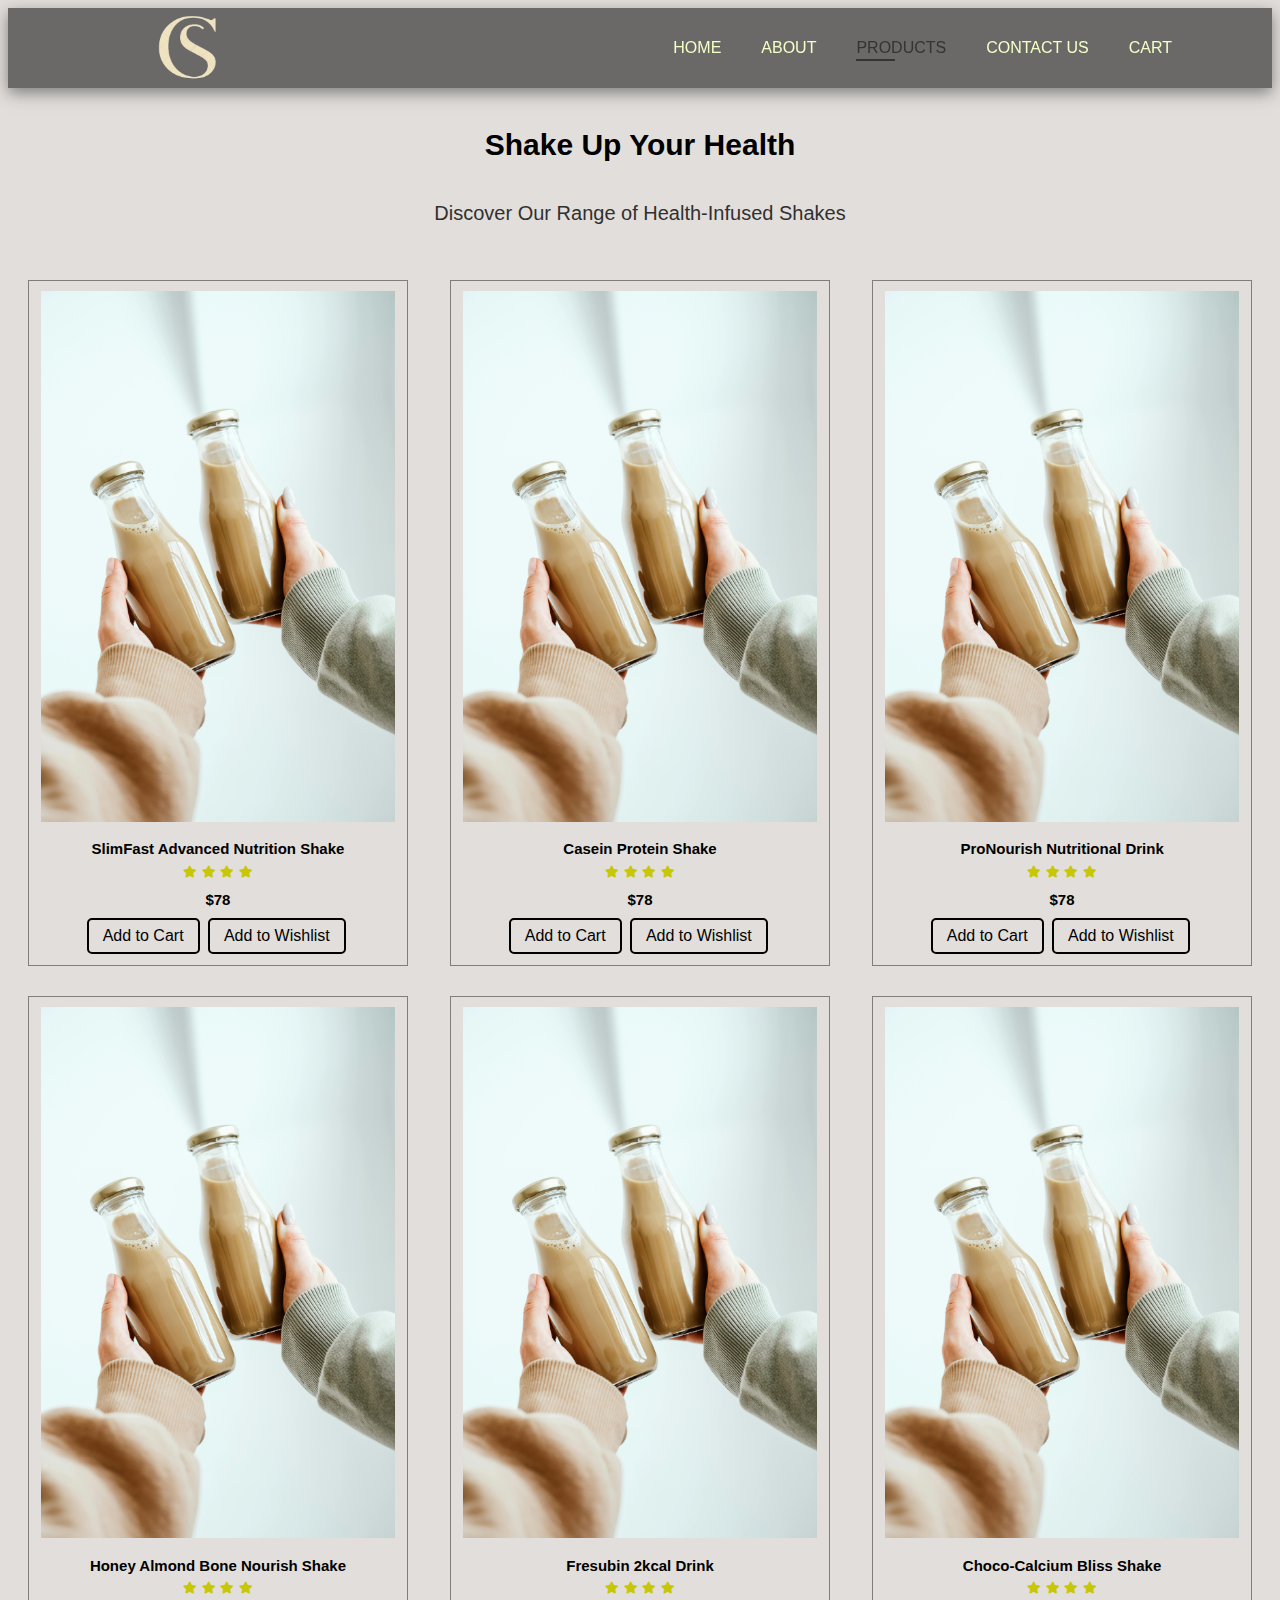
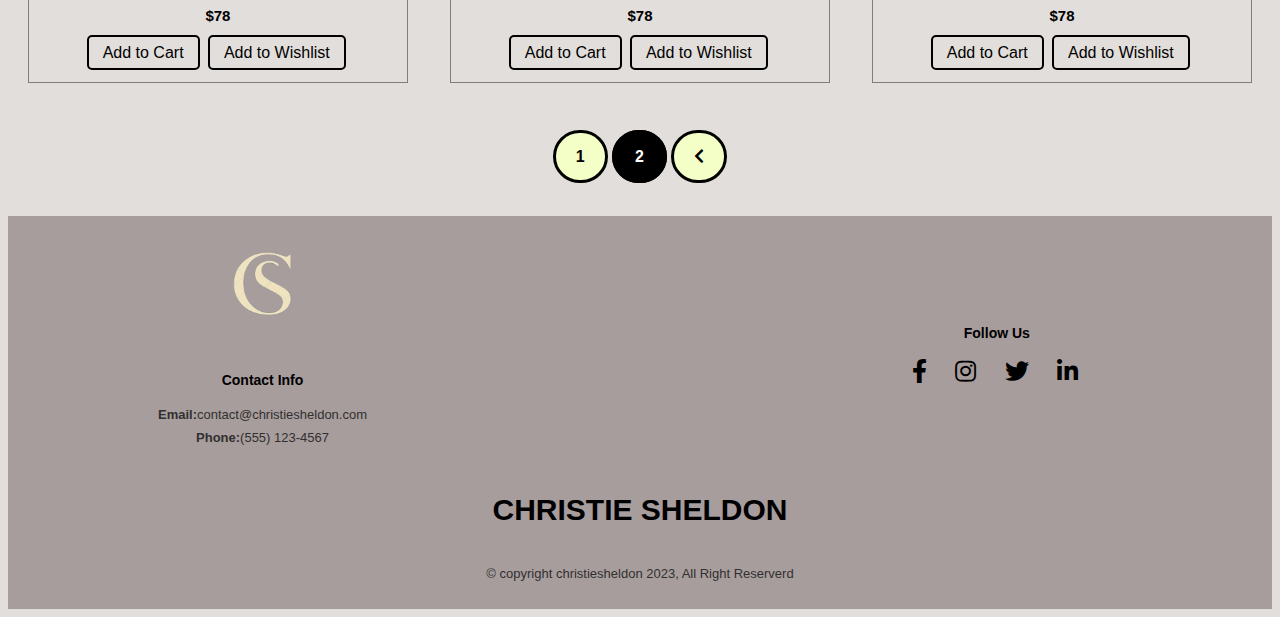
<file: products2.html>
<!DOCTYPE html>
<html lang="en">
<head>
    <meta charset="UTF-8">
    <meta name="viewport" content="width=device-width, initial-scale=1.0">
    <meta name="description" content="Explore a range of health-infused shakes carefully crafted to shake up your health. Discover SlimFast Advanced Nutrition Shake, Casein Protein Shake, ProNourish Nutritional Drink, Honey Almond Bone Nourish Shake, Fresubin 2kcal Drink, Choco-Calcium Bliss Shake, and more.">
    <meta name="keywords" content="Health-Infused Shakes, SlimFast, Casein Protein Shake, ProNourish Nutritional Drink, Honey Almond Bone Nourish Shake, Fresubin 2kcal Drink, Choco-Calcium Bliss Shake, Health Products, Nutritional Shakes">
    <meta name="author" content="Christie Sheldon">
    <title>Health-Infused Shakes | Christie Sheldon</title>
    <link rel="stylesheet" href="NW.css">
    <link rel="stylesheet" href="https://cdnjs.cloudflare.com/ajax/libs/font-awesome/5.15.1/css/all.min.css">
</head>
<body>
  <section id="navbar">

    <a href="#"><img src="LOGO_CS.png" class="Logo" alt="Christie Sheldon Logo"></a>

    <div>
      <ul id="navbar-nav">
      <li><a class="nav-link" href="Home.html">HOME</a></li>
      <li><a class="nav-link" href="AboutUs.html">ABOUT</a></li>
      <li><a class="active" href="products.html">PRODUCTS</a></li>
      <li><a class="nav-link" href="Contact.html">CONTACT US</a></li>
      <li id="lg-cart"><a class="nav-link" href="Cart.html">CART</a></li>
      <a href="#" id="close"><i class="fas fa-arrow-left"></i></a>
      </ul>
    </div>
    <div id="mobile">
      <a class="nav-link" href="Cart.html"><i class="fas fa-shopping-cart"></i></a>
      <i id="bar" class="fas fa-bars"></i>
    </div>
    </section>
<section id="product1" class="section-p1">

  <h2>Shake Up Your Health</h2>
  <p>Discover Our Range of Health-Infused Shakes</p>

  <div class="pro-container">

    <!-- One product box -->

      <div class="pro" onclick="window.location.href='sproduct.html';">

          <img src="Shakes.jpg" alt="SlimFast Advanced Nutrition Shake">

          <div class="des">

              <h2 style="font-size: 15px;">SlimFast Advanced Nutrition Shake</h2>

              <div class="star">
                  <i class="fa fa-star"></i>
                  <i class="fas fa-star"></i>
                  <i class="fas fa-star"></i>
                  <i class="fas fa-star"></i>
              </div>

              <h4>$78</h4>

              <a class="add-to-cart-btn" href="cart.html">Add to Cart</a>
              <a class="wishlist-btn" href="wishlist.html">Add to Wishlist</a>
          </div>
      </div>
      <div class="pro">

        <img src="Shakes.jpg" alt="Casein Protein Shake">

        <div class="des">

            <h2 style="font-size: 15px;">Casein Protein Shake</h2>

            <div class="star">
                <i class="fa fa-star"></i>
                <i class="fas fa-star"></i>
                <i class="fas fa-star"></i>
                <i class="fas fa-star"></i>
            </div>

            <h4>$78</h4>

            <a class="add-to-cart-btn" href="cart.html">Add to Cart</a>
<a class="wishlist-btn" href="wishlist.html">Add to Wishlist</a>

        </div>
    </div>
    <div class="pro">

      <img src="Shakes.jpg" alt="ProNourish Nutritional Drink">

      <div class="des">

          <h2 style="font-size: 15px;">ProNourish Nutritional Drink</h2>

          <div class="star">
              <i class="fa fa-star"></i>
              <i class="fas fa-star"></i>
              <i class="fas fa-star"></i>
              <i class="fas fa-star"></i>
          </div>

          <h4>$78</h4>

          <a class="add-to-cart-btn" href="cart.html">Add to Cart</a>
<a class="wishlist-btn" href="wishlist.html">Add to Wishlist</a>

      </div>
  </div>
  <div class="pro">

    <img src="Shakes.jpg" alt="Honey Almond Bone Nourish Shake">

    <div class="des">

        <h2 style="font-size: 15px;">Honey Almond Bone Nourish Shake</h2>

        <div class="star">
            <i class="fa fa-star"></i>
            <i class="fas fa-star"></i>
            <i class="fas fa-star"></i>
            <i class="fas fa-star"></i>
        </div>

        <h4>$78</h4>

        <a class="add-to-cart-btn" href="cart.html">Add to Cart</a>
<a class="wishlist-btn" href="wishlist.html">Add to Wishlist</a>
    </div>
</div>
<div class="pro">

  <img src="Shakes.jpg" alt="Fresubin 2kcal Drink">

  <div class="des">

      <h2 style="font-size: 15px;">Fresubin 2kcal Drink</h2>

      <div class="star">
          <i class="fa fa-star"></i>
          <i class="fas fa-star"></i>
          <i class="fas fa-star"></i>
          <i class="fas fa-star"></i>
      </div>

      <h4>$78</h4>

      <a class="add-to-cart-btn" href="cart.html">Add to Cart</a>
<a class="wishlist-btn" href="wishlist.html">Add to Wishlist</a>

  </div>
</div>
<div class="pro">

  <img src="Shakes.jpg" alt="Choco-Calcium Bliss Shake">

  <div class="des">

      <h2 style="font-size: 15px;">Choco-Calcium Bliss Shake</h2>

      <div class="star">
          <i class="fa fa-star"></i>
          <i class="fas fa-star"></i>
          <i class="fas fa-star"></i>
          <i class="fas fa-star"></i>
      </div>

      <h4>$78</h4>

      <a class="add-to-cart-btn" href="cart.html">Add to Cart</a>
<a class="wishlist-btn" href="wishlist.html">Add to Wishlist</a>
  </div>
</div>
  </div>
</section>

 <!--Next Page-->

 <section id="pagination" class="section-p1">
  <a href="products.html">1</a>
  <a href="products2.html" class="current">2</a>
  <a href="products.html"><i class="fas fa-chevron-left"></i></a>
</section>


            <footer class="section-p1"> 
              <div class="col">
                <img src="LOGO_CS.png" alt="Christie Sheldon Logo">
                <h4>Contact Info</h4>
                <p><strong>Email:</strong>contact@christiesheldon.com</p>
                <p><strong>Phone:</strong>(555) 123-4567</p>
              </div>
              <div class="follow">
                <h4>Follow Us</h4>
                <div class="icon">
                  <i class="fab fa-facebook-f"></i>
                  <i class="fab fa-instagram"></i>
                  <i class="fab fa-twitter"></i>
                  <i class="fab fa-linkedin-in"></i>
                </div>
              </div>
			
              <div class="copyright">
			  <h2> CHRISTIE SHELDON </h2>
                <p>© copyright christiesheldon 2023, All Right Reserverd</p>
              </div>
			  

            </footer>

            <script src="script.js"></script>

</body>
</html>
</file>
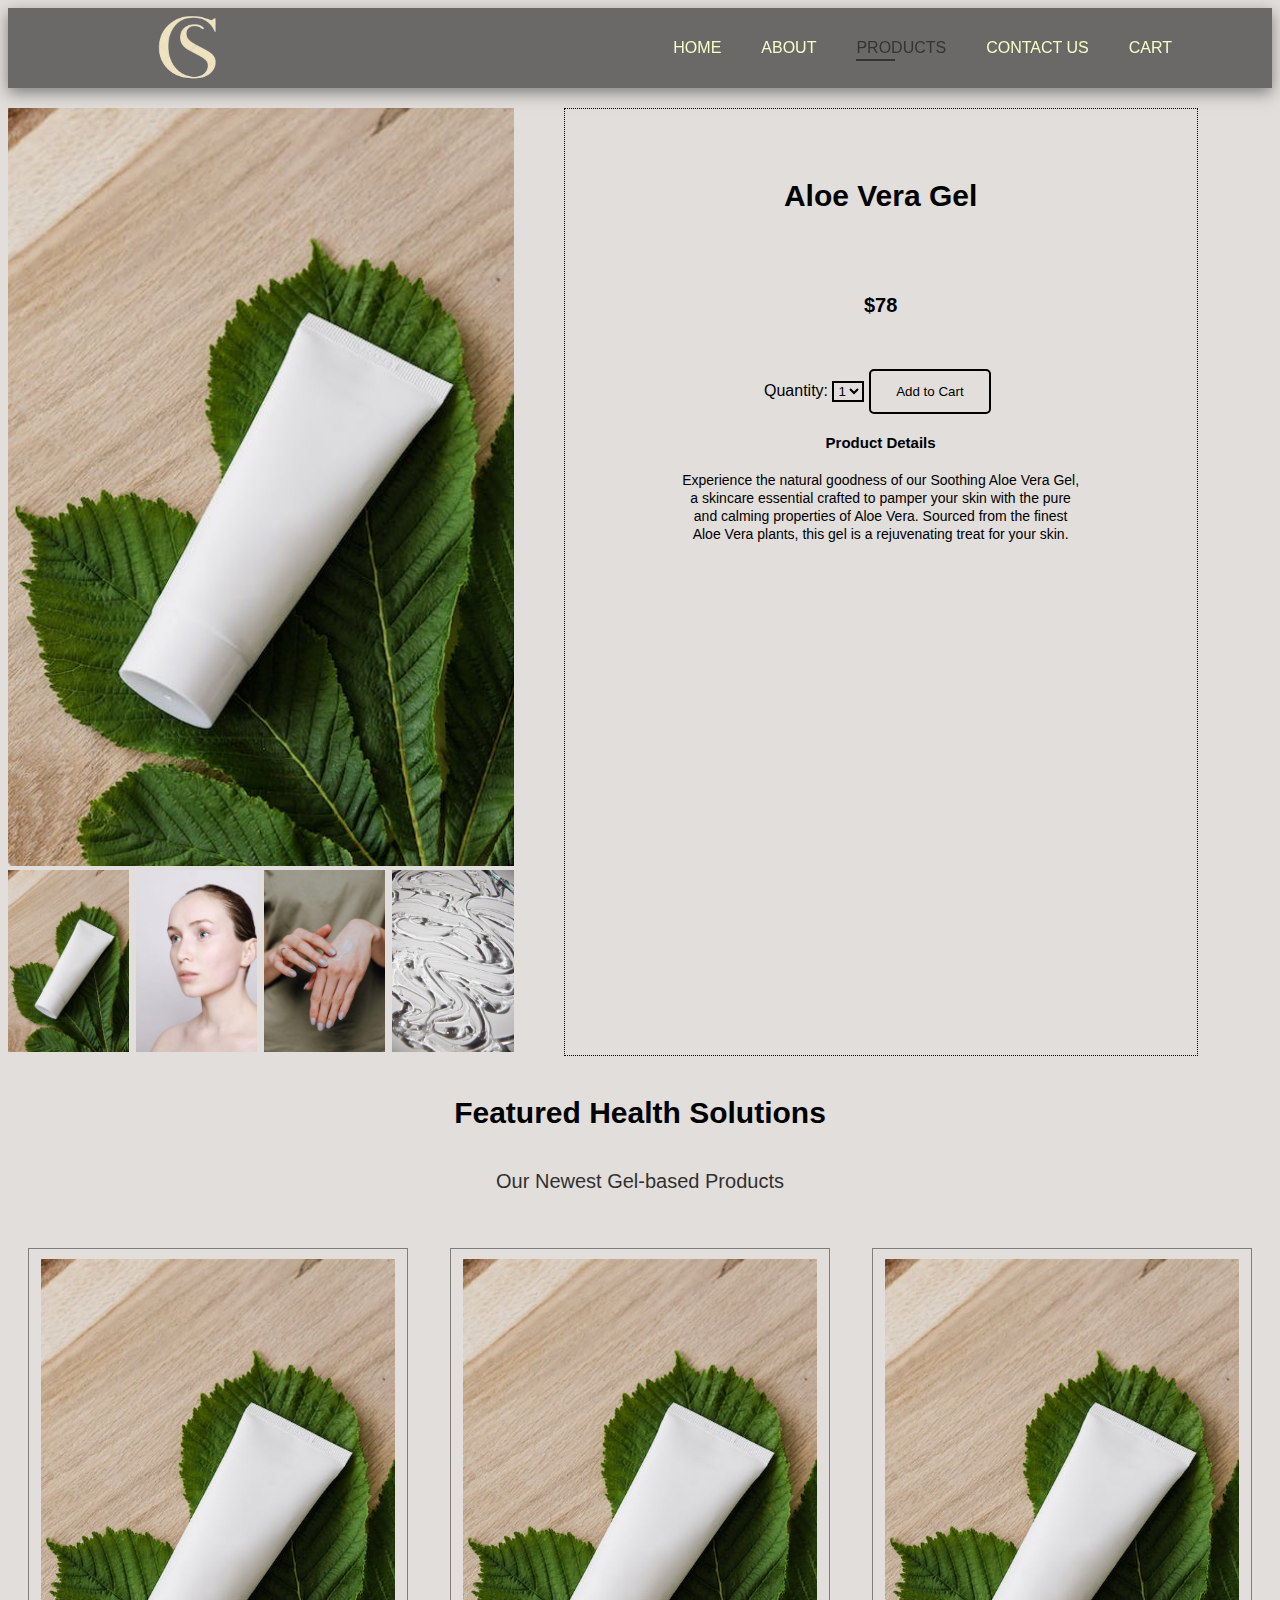
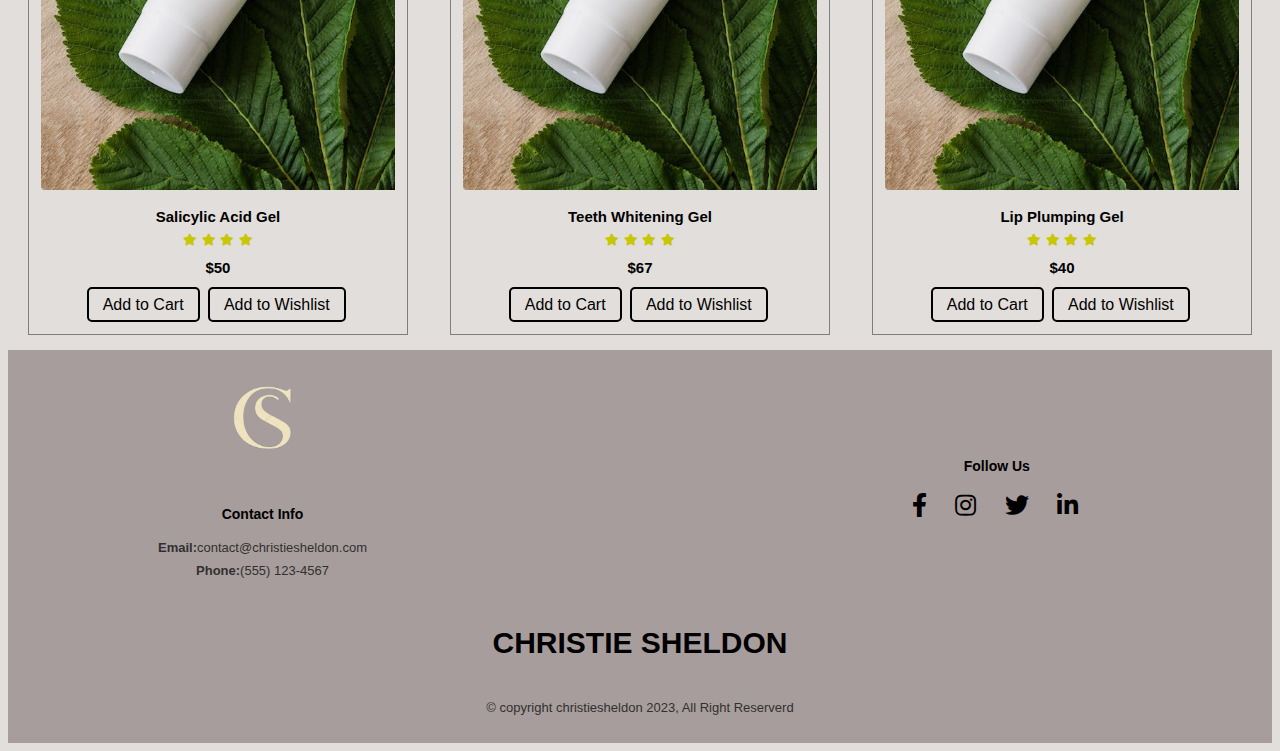
<file: sproduct.html>
<!DOCTYPE html>
<html lang="en">
<head>
    <meta charset="UTF-8">
    <meta name="viewport" content="width=device-width, initial-scale=1.0">
    <title>Aloe Vera Gel - Natural Skincare | Christie Sheldon</title>
    <meta name="description" content="Experience the natural goodness of our Soothing Aloe Vera Gel, a skincare essential crafted to pamper your skin with the pure and calming properties of Aloe Vera. Sourced from the finest Aloe Vera plants, this gel is a rejuvenating treat for your skin. Shop now and enjoy the benefits of natural skincare.">
    <meta name="keywords" content="Aloe Vera Gel, Natural Skincare, Pure Aloe Vera, Skincare Essential, Rejuvenating Gel, Natural Beauty, Christie Sheldon">
    <meta name="author" content="Christie Sheldon">
    <link rel="stylesheet" href="NW.css">
    <link rel="stylesheet" href="https://cdnjs.cloudflare.com/ajax/libs/font-awesome/5.15.1/css/all.min.css">
</head>
<body>
  <section id="navbar">

    <a href="#"><img src="LOGO_CS.png" class="Logo" alt="Christie Sheldon Logo"></a>
    <div>
      <ul id="navbar-nav">
      <li><a class="nav-link" href="index.html">HOME</a></li>
      <li><a class="nav-link" href="AboutUs.html">ABOUT</a></li>
      <li><a class="active" href="products.html">PRODUCTS</a></li>
      <li><a class="nav-link" href="Contact.html">CONTACT US</a></li>
      <li id="lg-cart"><a class="nav-link" href="Cart.html">CART</a></li>
      <a href="#" id="close"><i class="fas fa-arrow-left"></i></a>
      </ul>
    </div>
    <div id="mobile">
      <a class="nav-link" href="Cart.html"><i class="fas fa-shopping-cart"></i></a>
      <i id="bar" class="fas fa-bars"></i>
    </div>
    </section>
<section id="prodetails" class="section-p1">
    <div class="single-pro-image">
        <img src="Alovera_2.jpeg" id="MainImg" alt="Main Product AloeVera Gel">
         <!--Small Image Colomn -->      
        <div class="small-img-group">
            <div class="small-img-col">
                <img src="Alovera_2.jpeg" class="small-img" alt="Alternate View 1">
            </div>
            <div class="small-img-col">
                <img src="natural2.jpg" class="small-img" alt="Alternate View 2">
            </div>
            <div class="small-img-col">
                <img src="pexels-karolina-grabowska-4210657.jpg" class="small-img" alt="Alternate View 3">
            </div>
            <div class="small-img-col">
                <img src="pexels-jill-burrow-6402532.jpg" class="small-img" alt="Alternate View 4">
            </div>   
        </div>
    </div>
    <div class="single-pro-details">
    <h2>Aloe Vera Gel</h2>
    <h3>$78</h3>   
    <!-- Quantity Dropdown -->
<label for="quantity">Quantity:</label>
<select id="quantity" name="quantity">  <!-- Options for Qunatity. Users can choose minimum of 1 and maximum of 5 quantities of a product -->
    <option value="1">1</option>
    <option value="2">2</option>
    <option value="3">3</option>
    <option value="4">4</option>
    <option value="5">5</option>
</select>
<!-- Add to Cart Button -->
<button id="addToCartBtn" class="add-to-cart-btn" onclick="addToCart('Alovera Gel', 78.00)">Add to Cart</button>
<h4>Product Details</h4>
<span>Experience the natural goodness of our Soothing Aloe Vera Gel,<br>a skincare essential crafted to pamper your skin with the pure  <br>and calming properties of Aloe Vera. Sourced from the finest<br> Aloe Vera plants, this gel is a rejuvenating treat for your skin.</span>
</div>
</section>
<section id="product1" class="section-p1">
  <h2>Featured Health Solutions</h2>
  <p> Our Newest Gel-based Products</p>
  <div class="pro-container">
    <!-- One product box -->
      <div class="pro">
          <img src="Alovera_2.jpeg" alt="Salicylic Acid Gel">
          <div class="des">
              <h2 style="font-size: 15px;">Salicylic Acid Gel</h2>
              <!-- Review Stars -->
              <div class="star">
                  <i class="fa fa-star"></i>
                  <i class="fas fa-star"></i>
                  <i class="fas fa-star"></i>
                  <i class="fas fa-star"></i>
              </div>
              <h4>$50</h4>
              <a class="add-to-cart-btn" href="cart.html">Add to Cart</a>
              <a class="wishlist-btn" href="wishlist.html">Add to Wishlist</a>
          </div>
      </div>
                <!-- end 1 product box -->
                <div class="pro">
                  <img src="Alovera_2.jpeg" alt="Teeth Whitening Gel">     
                  <div class="des">    
                      <h2 style="font-size: 15px;">Teeth Whitening Gel</h2>    
                      <div class="star">
                          <i class="fa fa-star"></i>
                          <i class="fas fa-star"></i>
                          <i class="fas fa-star"></i>
                          <i class="fas fa-star"></i>
                      </div>
      
                      <h4>$67</h4>
      
                      <a class="add-to-cart-btn" href="cart.html">Add to Cart</a>
<a class="wishlist-btn" href="wishlist.html">Add to Wishlist</a>
      
                  </div>
              </div>

              <div class="pro">

                <img src="Alovera_2.jpeg" alt="Lip Plumping Gel">
    
                <div class="des">
    
                    <h2 style="font-size: 15px;">Lip Plumping Gel</h2>
    
                    <div class="star">
                        <i class="fa fa-star"></i>
                        <i class="fas fa-star"></i>
                        <i class="fas fa-star"></i>
                        <i class="fas fa-star"></i>
                    </div>
    
                    <h4>$40</h4>
    
                    <a class="add-to-cart-btn" href="cart.html">Add to Cart</a>
<a class="wishlist-btn" href="wishlist.html">Add to Wishlist</a>
    
                </div>
            </div>


  </div>
</section>

            <footer class="section-p1"> 
              <div class="col">
                <img src="LOGO_CS.png" alt="Christie Sheldon Logo">
                <h4>Contact Info</h4>
                <p><strong>Email:</strong>contact@christiesheldon.com</p>
                <p><strong>Phone:</strong>(555) 123-4567</p>
              </div>
              <div class="follow">
                <h4>Follow Us</h4>
                <div class="icon">
                  <i class="fab fa-facebook-f"></i>
                  <i class="fab fa-instagram"></i>
                  <i class="fab fa-twitter"></i>
                  <i class="fab fa-linkedin-in"></i>
                </div>
              </div>
			
              <div class="copyright">
			  <h2> CHRISTIE SHELDON </h2>
                <p>© copyright christiesheldon 2023, All Right Reserverd</p>
              </div>
			  

            </footer>
          </body>

            <script>
              // Function to switch main product image based on small images
              var MainImg = document.getElementById("MainImg");
              var smallimg = document.getElementsByClassName("small-img");

              smallimg[0].onclick = function(){
                MainImg.src = smallimg[0].src  // Set the main image source to the first small image source
              }
              smallimg[1].onclick = function(){
                MainImg.src = smallimg[1].src  // Set the main image source to the second small image source
              }
              smallimg[2].onclick = function(){
                MainImg.src = smallimg[2].src   // Set the main image source to the third small image source
              }
              smallimg[3].onclick = function(){
                MainImg.src = smallimg[3].src  // Set the main image source to the fourth small image source
              }

            </script>
            <!-- Inside the single product page, after the button -->


<script src="script.js"></script>
</file>
<file: NW.css>
* {
    font-family:'Segoe UI', Tahoma, Geneva, Verdana, sans-serif;  /* Set font family for all elements */
}


h1 {
    font-size: 40px; /* Set font size for h1 */
    line-height: 64px; /* Set line height for h1 */
    color: black;  /* Set text color for h1 */
}

h2 {
    font-size: 30px; /* Set font size for h2 */
    line-height: 64px; /* Set line height for h2 */
    color: black;   /* Set text color for h2 */
}

h3 {
    font-size: 50px; /* Set font size for h3 */
    line-height: 64px;  /* Set line height for h3 */
    color: black;  /* Set text color for h3 */
}

h4 {
    font-size: 25px;  /* Set font size for h4 */
    color: black; /* Set text color for h4 */
}

h5 {
    font-size: 50px;  /* Set font size for h5 */
    line-height: 64px;   /* Set line height for h5 */
    color: black;  /* Set text color for h5 */
}
/* PARAGRAPH STYLES */
p {
    font-size: 20px;     /* Set font size for paragraphs */
    color: rgb(49, 48, 48);   /* Set text color for paragraphs */
    margin: 15px 0 20px 0;   /* Set margin for paragraphs (top, right, bottom, left) */
} 

a {
    text-decoration: none; /* Remove underline from anchor links */
    color: inherit; /* Set the link color to inherit from its parent */
}

/* SHOP NOW BUTTON */
.ShopNow{
   display: inline-block;  /* Display as an inline block element */
            padding: 10px 20px;  /* Padding inside the button */
            font-size: 16px;  /* Font size */
            text-align: center;  /* Center-align text */
            text-decoration: none;   /* Remove text decoration (underlining) from anchor links */
            cursor: pointer; /* Set cursor to pointer on hover */
            border: 2px solid #000000;    /* Border style and color */
            border-radius: 20px;  /* Border radius for rounded corners */
            color: rgb(20, 7, 7);   /* Text color */
            background-color: transparent;  /* Transparent background */
            transition: background-color 0.3s, color 0.3s;   /* Smooth transition effect for background and text color changes */
}

.ShopNow:hover {
  background-color: #b3aca7; /* Background color on hover */
  color: #ffffff;  /* Text color on hover */
}

/* Button Hover Effect */
      button:hover {
            background-color: #b3aca7; /* Background color on hover */
            color: #ffffff;  /* Text color on hover */
        }
        


    .section-m1 {
        margin: 40px 0;  /* Margin of 40px on top and bottom, 0 on left and right */
    }

.body {
    width: 100%; /* Set body width of website to 100% */
} 

/*navbar */

#navbar {
    display: flex;  /* Displays flex container */
    align-items: center;  /* Aligns items along the cross-axis (vertically centered) */
    justify-content: space-between;  /* Distributes space evenly between flex items */
    padding: 20px 80px;   /* Sets padding for the navbar */
    background: #6b6868;    /* Sets background color for the navbar */
    box-shadow: 0 5px 15px rgb(126, 126, 126);   /* Adds a box shadow to the navbar */
    height: 40px;  /* Sets the height of the navbar */
    z-index: 999; /* Sets the stacking order of the navbar */
    position: sticky;  /* Makes the navbar stick to the top even if the page is scrolled */
    top: 0; /* Positions the navbar at the top */
    left: 0;  /* Positions the navbar at the left */
}


.Logo {
    width: 200px; /* Sets the width of the logo */
    height: auto;  /* Maintains the aspect ratio of the logo */
}

#navbar-nav li {
    list-style: none; /* Removes list styling */
    padding: 0 20px;  /* Sets horizontal padding for list items in the navbar */
    position: relative;  /* Sets the positioning context for pseudo-elements */
}

#navbar-nav {
    display: flex;  /* Displays flex container for navbar navigation */
    align-items: center;   /* Aligns items along the cross-axis (vertically centered) */
    justify-content: center;    /* Centers content along the main-axis */
}

#navbar-nav li a{
    text-decoration: none;  /* Removes the default underlining of anchor links */
    font-size: 16px;  /* Sets the font size for anchor links */
    font-weight: 100;  /* Sets the font weight for anchor links */
    color: rgb(243, 255, 198);    /* Sets the text color for anchor links */
    transition: 0.3s ease;  /* Adds a smooth transition effect */
} 

#navbar-nav li a:hover,
#navbar-nav li a.active{
    color: rgb(54, 51, 51); /* Changes text color on hover or when active */
}

#navbar-nav li a.active::after,
#navbar-nav li a:hover::after {
    content: "";  /* Adds an empty content for pseudo-element */
    width: 30%;   /* Sets the width of the underline for active or hover state */
    height: 2px;     /* Sets the height of the underline for active or hover state */
    background: rgb(54, 51, 51);  /* Sets the background color of the underline */
    position: absolute;  /* Positions the underline absolutely */
    bottom: -4px;  /* Positions the underline below the text */
    left: 20px;   /* Positions the underline with a left offset */
}

#mobile {
  display: none;  /* Hides the mobile navigation by default */
  align-items: center;   /* Aligns items vertically centered*/
}
#close{
  display: none;  /* Hides the close icon by default for large screen sizes */
}
/* HOME */

.HomeText {
    height: 1%;
    width: 40%;
	margin-left:20%;
    background-position: top 25% right 0;
    display: flex;
    align-items: flex-start;
    flex-direction: column;
  
	
}




.container {
  max-width: 100%;
  margin-bottom: 1%;
  padding-bottom: 90px;
  padding-top: 90px;
  padding-right: 20%;
  padding-left: 13%;
  background-color: #ebe6e6;
  border: 2px solid #000000;
}
  

  
  #Home {
    display: flex;
    justify-content: space-between;
  }

   /* to align image and text */

 
  
	.Himg {
	margin-top: -30%;
	padding-right: 20px;
	text-align: right;
	background-size: cover;
	
}

/*HomePage*/

/* hero*/
#hero .HeroImg{
margin-top: 5%; /*for adding spacings from top*/
margin-bottom: 5%; /*for adding spacings from bottom*/
width: 20%; /*setting images's width*/ 
height: auto;
border: 4px solid #161616; /*Images is given a solid colored border*/  
}
#hero {                     
    display: flex; /* make the hero section a flex container*/
    align-items: center; /* items aligning in the center horizontally*/
    text-align: left; /* So that the text is aligned to the left of the page*/
}
/*Hero  Client Reviews*/
#ClientRev{
  display: flex; /* flex layout */
  justify-content: center; 
  align-items: center; /* To align items in the container to the center of the page */
  flex-direction: column; /* For column layout */
  width: 100%; /* Sets container's width */
}
.CR-heading{                /* Targets the heading's div */
  letter-spacing: 1px;   /* Adds space between characters in the heading */
  margin: 30px 0px;   /* Sets top and bottom margin */
  padding: 10px 20px;  /* Sets padding inside the heading */
  display: flex; /* Enables flexbox layout */
  flex-direction: column; /* Arranges child elements in a column */
  justify-content: center; /* Centers content vertically */
  align-items: center;  /* Centers content horizontally */
}
#CR-heading h4{      /* Styling for h4 inside the CR-heading */
  font-size: 2.2rem;  /* Sets font size */
  font-weight: 500;   /* Sets font size */
  background-color: #8a857f;  /* Sets font size */
  color: white;   /* Sets font size */
}
#CR-heading h2{
  font-size: 1.3rem;  /* Sets font size */
  color:#1b1b1b;  /* Text color */
  margin-bottom: 10px;  /* Sets bottom margin for spacing from bottom*/
  letter-spacing: 2px; /* Adds space between characters */
  text-transform: uppercase;  /* Converts text to uppercase */
  text-align: center; /* Brings text to the center */
}
.CRBC{                       /* Styling for the container of customer reviews */
  display: flex;     /* Centers content horizontally */
  justify-content: center;    /* Centers content vertically */
  align-items: center;  /* Allows items to wrap to the next line */
  flex-wrap: wrap;  /* Allows items to wrap to the next line */
  width: 100%; /* Sets width of the parent container */
}
.CRB{   /* Styling for individual customer review boxes */
  box-shadow: 2px 2px 30px black; /* Adds a shadow to the box */
  background-color: #666; /* Background color of the box */
  padding: 20px;  /* Sets padding inside the box */
  margin: 15px;  /* Sets margin around the box */
  cursor: pointer; /* Changes cursor on hover to indicate interactivity */
}
.ProfileImg{
  width: 50px;   /* Sets width of the profile image */
  height: 50px;   /* Sets height of the profile image */
  border-radius: 50%; /* Creates a circular border */
  overflow: hidden;  /* Hides any content that overflows the border */
  margin-right: 10px;  /* Sets right margin for spacing */

}
.ProfileImg img{  /* Styling for images inside the profile image container */
  width: 100%;     /* Sets image width to 100% of the container */
  height: 100%;   /* Sets image height to 100% of the container */
  object-fit: cover;  /* Scales the image while maintaining its aspect ratio */
  object-position: center;   /* Centers the image within its container */
}
.profile{    /* Styling for the profile information container */
  display: flex;   /* Enables flexbox layout */
  align-items: center;   /* Centers content vertically */
}
.name-user{   /* Styling for the name and username container */
  display: flex;   /* Enables flexbox layout */
  flex-direction: column; /* Arranges children in a column */
}
.name-user strong{   /* Styling for the strong (name) element */
  color: #353434;  /* Text color */
  font-size: 1.1rem;  /* Sets font size */
  letter-spacing: 0.5px;  /* Adds space between characters */
}
.name-user span{    /* Styling for the span (username) element */
  color: #3a3a39;    /* Text color */
  font-size: 0.8rem;   /* Sets font size */
}
.ClientR{
  color: #f9d71c;  /* color for Client's review stars */
}
.box-top{      /* Styling for the top section of the review box */
  display: flex;   /* Styling for the top section of the review box */
  justify-content: space-between;    /* Distributes space evenly between items */
  align-items: center;   /* Centers content vertically */
  margin-bottom: 20px;   /* Sets bottom margin */
}
.client-comment p{   /* Styling for the client comment paragraph */
  font-size: 0.9rem;  /* Sets font size */
}

.CRB:hover{              /* Hover effect for customer review boxes */
  transform: translateY(-10px);  /* Moves the box up on hover */
  transition: all ease 0.3s;  /* Adds a smooth transition effect */
}

  /*Footer*/
  footer {
    display: flex;    /* Enables flexbox layout */
    flex-wrap: wrap;   /* Allows items to wrap to the next line */
    justify-content: space-between;   /* Distributes space evenly between items */
    background-color: rgb(168, 157, 157);  /* Background color of the footer */
    box-shadow: #030303;  /* Adds a box shadow to the footer */
  }
footer .logo {
    margin-bottom: 30px;    /* Sets bottom margin for the logo */
}
footer h4{
    font-size: 14px;    /* Sets font size for h4 elements */
    
}
footer p{
    font-size: 13px;  /* Sets font size for p elements */
    margin: 0 0 8px 0;  /* Sets margin for p elements */
}

footer .follow{
    margin-top: 20px;  /* Sets top margin for the follow section */
}

footer .follow i{
    color: #000000;   /* Sets color for the icons */
    padding-right: 4px;  /* Sets right padding for the icons */
    cursor: pointer;   /* Changes cursor on hover to indicate interactivity */
}

footer .copyright {   /* Styling for the copyright section inside the footer */
    width: 100%;  /* Sets width to 100% of the parent container */
    text-align: center;  /* Aligns text to the center */
}



/* About */

.AboutText button{
    background-image: url("button.png");
    background-color: transparent;
    color: #422b2b;
    border: 0;
    padding: 14px 80px 14px 65px;
    background-repeat: no repeat;
    cursor: pointer;
    font-weight: 700;
    font-size: 15px;
}

/*About Us*/
.AbtImg{
  width: 50%;  /* setting its width */
  height: auto; /*  to ensure proportional adjustment, maintaining the image's original aspect ratio */
}

#about-head {
  display: flex; /*facilitates the alignment of child elements*/
  align-items: center; /*centers all items vertically */
  text-align: left; /*establishes left alignment for text within the section*/
}
#about-head div {
  padding-left: 40px;  /* padding from left inside the div */
  padding-bottom: 70px; /* padding from bottom inside the div */
  padding-top: 40px; /* padding from top inside the div */
}
/* Style for the footer section */
.section-p1 {
     /* Add some padding for spacing */
    text-align: center; /* Center the content */
}
/* Style for the columns within the footer */
.section-p1 .col {
    display: inline-block;
    vertical-align: top;
    margin: 0 20px; /* Adjust the margin between columns */
	margin-left: 150px;
}
/* Style for the follow section */
.section-p1 .follow {
    margin-top: 90px; /* Adjusts the margin at the top of the follow section */
	margin-right: 180px; /* Adjusts the margin at the right of the follow section */
}
/* Style for the social media icons */
.section-p1 .icon i {
    font-size: 24px; /* Sets the size of the icons */
    margin: 0 10px; /* Adjusts the margin between icons */
}

/* Style for the copyright section */
.section-p1 .copyright {
    margin-bottom: 20px; /* Adjusts the margin at the top of the copyright section */
    color: #666; /* Sets the text color */
}

.col img{
    max-width: 200px; /* Set the maximum width of the logo */
    height: auto; /*  to ensure proportional adjustment, maintaining the logo image's original aspect ratio */
}
	

/* CONTACT FORM */
@import url(https://fonts.googleapis.com/css?family=Lato:100,300,400);
input::-webkit-input-placeholder,
textarea::-webkit-input-placeholder {
  color: black; /* Placeholder text color */
  font-size: 0.875em; /* Placeholder font size */
}

input:focus::-webkit-input-placeholder,
textarea:focus::-webkit-input-placeholder {
  color: #bbb5af; /* Placeholder text color */
}

input::-moz-placeholder,
textarea::-moz-placeholder {
  color: black; 
  font-size: 0.875em;
}
input:focus::-moz-placeholder,
textarea:focus::-moz-placeholder {
  color: #bbb5af;
}
input::placeholder,
textarea::placeholder {
  color: black; 
  font-size: 0.875em;
}
input:focus::placeholder,
textarea:focus::placeholder {
  color: #bbb5af;  
}
input::-ms-placeholder,
textarea::-ms-placeholder {
  color: black; 
  font-size: 0.875em;
}
input:focus::-ms-placeholder,
textarea:focus::-ms-placeholder {
  color: #bbb5af;
}
/* on hover placeholder */
input:hover::-webkit-input-placeholder,
textarea:hover::-webkit-input-placeholder {
  color: #e2dedb;  /* Placeholder text color on hover */
  font-size: 0.875em;  /* Placeholder font size on hover */
}
input:hover:focus::-webkit-input-placeholder,
textarea:hover:focus::-webkit-input-placeholder {
  color: #cbc6c1;  /* Placeholder text color on focus and hover */
}
input:hover::-moz-placeholder,
textarea:hover::-moz-placeholder {
  color: #e2dedb;
  font-size: 0.875em;
}
input:hover:focus::-moz-placeholder,
textarea:hover:focus::-moz-placeholder {
  color: #cbc6c1;
}

input:hover::placeholder,
textarea:hover::placeholder {
  color: #e2dedb;
  font-size: 0.875em;
}
input:hover:focus::placeholder,
textarea:hover:focus::placeholder {
  color: #cbc6c1;
}
input:hover::placeholder,
textarea:hover::placeholder {
  color: #e2dedb;
  font-size: 0.875em;
}
input:hover:focus::-ms-placeholder,
textarea:hover:focus::-ms-placeholder {
  color: #cbc6c1;
}
body {
  background: #e2dedb;  /* Sets the background color of the page */
}
header { 
  position: relative;  
  margin: 100px 0 25px 0;   /* Margin around the header */
  font-size: 2.3em;   /* Font size of the header */
  text-align: center;   /* Center-align text in the header */
  letter-spacing: 7px;  /* Set spaces between letters of the text for the header */
}
#form {
  position: relative;
  width: 500px;  /* Set the width for the form container */
  margin: 50px auto 100px auto;  /* Set margins for the form container */
}
input {
  font-family: 'Lato', sans-serif; /* Set font family for input fields */
  font-size: 0.875em;  /* Font size for input fields */
  width: 470px;  /* Width of input fields */
  height: 50px;  /* Height of input fields */
  padding: 0px 15px 0px 15px; /* Padding for input fields */
  background: transparent;  /* Transparent background for input fields */
  outline: none;    /* Remove outline on focus */
  color: #726659;   /* Text color for input fields */
  border: solid 1px #000000;   /* Border style for input fields */
  border-bottom: none;  /* Remove bottom border for input fields */
  transition: all 0.3s ease-in-out;  /* Smooth transition effect */
  -webkit-transition: all 0.3s ease-in-out;
  -moz-transition: all 0.3s ease-in-out;
  -ms-transition: all 0.3s ease-in-out;
}
/* Styling on hover for input fields */
input:hover {
  background: #b3aca7;  /* Background color on hover */
  color: #e2dedb;  /* Text color on hover */
}
/* Styling for textarea */
textarea {
  width: 470px;  /* Width of the textarea */
  max-width: 470px;  /* Maximum width of the textarea */
  max-height: 110px;  /* Maximum height of the textarea */
  padding: 15px;   /* Padding for the textarea */
  background: transparent;  /* Transparent background for the textarea */
  outline: none;  /* Remove outline on focus */
  color: #726659;  /* Text color for the textarea */
  font-family: 'Lato', sans-serif; /* Font family for the textarea */
  font-size: 0.875em;  /* Font size for the textarea */
  border: solid 1px #000000;  /* Solid thin border for the textarea */
  transition: all 0.3s ease-in-out;  /* Smooth transition effect */
  -webkit-transition: all 0.3s ease-in-out;
  -moz-transition: all 0.3s ease-in-out;
  -ms-transition: all 0.3s ease-in-out;
}
textarea:hover {
  background: #b3aca7;  /* Background color on hover */
  color: #e2dedb;  /* Text color on hover */
}
#submit {
  width: 502px; /* Width of the submit button */
  padding: 0;  /* Remove padding for the submit button */
  margin: -5px 0px 0px 0px; /* Margin around the submit button */
  font-family: 'Lato', sans-serif; /* Font family for the submit button */
  font-size: 0.875em; /* Font size for the submit button */
  color: #000000; /* Text color for the submit button */
  outline:none; /* Remove outline on focus */
  cursor: pointer; /* Change cursor to pointer on hover */
  border: solid 1px #000000;  /* A thin solid border for the submit button */
  border-top: none;  /* Remove top border for the submit button */
  transition: color 0.3s ease-in-out; /* Smooth transition effect for text color */
}
#submit:hover {
  color: #e2dedb;  /* Text color on hover */
}
/* PRODUCTS */
#product1 {
  text-align: center;  /* Centers the text within the product1 section */
}
#product1 .pro-container {
  display: flex;  /* Enables flexbox layout for product container */
  justify-content: space-between;  /* Distributes space evenly between items */
  padding-top: 20px;  /* Adds top padding to the product container */
  flex-wrap: wrap; /* Allows items to wrap to the next line if needed */
}
#product1 .pro {
  width: 28%; /* Sets the width of each product box */
  min-width: 250px; /* Sets the minimum width of each product box */
  padding: 10px 12px;  /* Adds padding inside each product box */
  border: 1px solid rgb(126, 126, 126); /* Adds a solid border to each product box */
  cursor: pointer; /* Changes cursor on hover to indicate interactivity */
  transition: box-shadow 0.3s; /* Added transition for smooth hover effect */
  margin: 15px 20px; /* Adds margin around each product box */
}
#product1 .pro:hover {
  box-shadow: 0 0 10px rgba(119, 118, 118, 0.5); /* Updated box-shadow with values for h-shadow, v-shadow, blur, and color */
}
#product1 .pro img {
  width: 100%;  /* Ensures that the product image takes up 100% of its container */
}
#product1 .pro .des{
  text-align: center;  /* Centers text within the description */
  padding: 10px 0;  /* Adds padding to the description */
}
#product1 .pro .des h2{
  padding-top: 1px;   /* Adds top padding to the h2 element within the description */
  line-height: 0%;   /* To remove the line height of the h2 element within the description that was previously added for whole website's h2 */
}
#product1 .pro .des i{
  font-size: 12px;  /* Sets the font size of the review star icons within the description */
  color: rgb(199, 199, 6);   /* Sets the color the review stars*/
  padding-top: 1px; /*  Adds top padding to the review stars*/
  margin-top: 0px; /*  Adds top margin to the review stars*/
}
#product1 .pro .des h4{   
  padding-top: 1px;  /* Adds top padding to the h4 element within the description */
  margin-top: 10px;   /* Sets margin-top for the h4 within the description */
  font-size: 15px; /* Sets the font size of the h4 element within the description */
  font-weight: 700;  /* Sets the font weight */
}
.add-to-cart-btn,
.wishlist-btn {
    background-color: transparent; /* Sets the background color of the buttons to transparent */
    color: #000000;  /* Sets the text color of the buttons */
    padding: 2% 4%; /* Sets padding for the buttons */
    border: solid 2px black;  /* Sets the border properties for the buttons */
    border-radius: 5px;  /* Adds border-radius for rounded corners */
    box-shadow: #161616;  /* Adds a box shadow to the buttons */
    cursor: pointer; /* Adds a box shadow to the buttons */
    margin-right: 1%; /* Sets right margin for the buttons for gaps */
    margin-top: 2%; /* Sets top margin for the buttons */
}
/* Hover effect */
.add-to-cart-btn:hover,
.wishlist-btn:hover {
  background-color: #b3aca7; /* Changes background color on hover */
  color: white;  /* Changes text color on hover */
}
/* pagination */
#pagination {
  text-align: center;  /* Centers text within the pagination section */
  margin-top: 50px;   /* Adds top margin to the pagination section */
  margin-bottom: 50px;  /* Adds bottom margin to the pagination section for gap with footer */
  background-color: none; /* Sets background color to none */
}
#pagination a{   /* Targets the button (link) for page numbers */
  text-decoration: none;  /* Removes underline from anchor elements */
  background-color:  rgb(243, 255, 198);  /* Sets background color for anchor elements */
  padding: 15px 20px;  /* Adds padding to anchor elements */
  border: #000000 solid;   /* Sets thin solid border for anchor elements */
  border-radius: 35px;   /* Adds border-radius for rounded corners */
  color: #000000; /* Sets text color for anchor elements */
  font-weight: 600;  /* Sets font weight for anchor elements */
}
#pagination a:hover, #pagination .current {
  background-color: #000000;  /* Changes background color on hover or for the current page */
  color: #ffffff;   /* Changes text color on hover or for the current page */
}

/* Single product page */
#prodetails {
  display: flex;    /* Enables flexbox layout for the product details section */
  margin-top: 20px;   /* Adds top margin to the product details section */
}
#prodetails .single-pro-details{
  width: 50%;   /* Sets the width of the product details container */
  padding-top: 30px;   /* Adds top padding to the product details container */
  border: #000000 dotted;  /* Adds a dotted border with black color */
  border-width: 1px; /* Sets the border width */
}
#prodetails .single-pro-details h2{
  padding: 0px 0 20px 0;   /* Adds padding to the h2 element within the product details */
}
#prodetails .single-pro-details h3{
  font-size: 20px;   /* Sets the font size of the h3 element within the product details */
}
#prodetails .single-pro-details h4{
  font-size: 15px;  /* Sets the font size of the h4 element within the product details */
}
#prodetails .single-pro-details span{
font-size: 14px;    /* Sets the font size of the span element within the product details */
}
#prodetails .single-pro-image{
  width: 40%;  /* Sets the width of the product image container */
  margin-right: 50px;  /* Adds right margin to the product image container */
}
.small-img-group{
  display: flex;  /* Adds right margin to the product image container */
  justify-content: space-between;  /* Distributes space evenly between small images */
}
.single-pro-image img {
  width: 100%; /* Sets the width of the product image container */
  max-width: 100%; /* recommended for responsiveness */
}

.small-img-col {
  flex-basis: 24%;   /* Sets the initial size of each small image column */
  cursor: pointer;   /* Changes cursor on hover to indicate interactivity */
  transition: transform 0.3s ease-in-out;   /* Adds a smooth transition effect for scaling on hover */
}
.small-img-col:hover {
  transform: scale(1.1);    /* Scales the small image on hover */
}
#quantity {
  border: 2px solid black; /* Adds a solid black border to the quantity input area */
  background-color: transparent; /* Sets the background color of the quantity input area to transparent */
  cursor: pointer;   /* Changes cursor on hover to indicate interactivity */
}



/*Cart Page*/
#cart {
  overflow-x: auto;  /* Allows horizontal scrolling when content overflows */
}
#cart table{
  width: 100%;   /* Sets the table width to 100% */
  border-collapse: collapse;   /* Collapses table borders so the cells share single border */
  table-layout: fixed;  /* Fixes the table layout */
  white-space: nowrap;  /* Prevents text wrapping to the next line inside table cells */
}
#cart table img{
  width: 70px;   /* Sets the width of images inside the table */
}
#cart table td:nth-child(1){
  width: 150px;  
  text-align: center;  /* Sets width and centers content for the first column */
}
#cart table td:nth-child(2){
  width: 250px;
  text-align: center;   /* Sets width and centers content for the second column */
}
#cart table td:nth-child(3){
  width: 150px;
  text-align: center;    /* Sets width and centers content for the third column */
}
#cart table td:nth-child(4){
  width: 150px;
  text-align: center;   /* Sets width and centers content for the fourth column */
}
#cart table td:nth-child(5){
  width: 150px;
  text-align: center;  /* Sets width and centers content for the fifth column */
}
#Cartinput {
  width: 70px;  /* Sets the width of the input for quantity in the table */
  padding: 10px 5px 10px 15px;   /* Sets padding for the input */
  border-bottom: 1px solid black;   /* Adds a bottom border to the input */
}
#cart table thead{
  border: 1px solid rgb(72, 87, 68);  /* Adds a border to the table header */
  border-left: none;  /* Removes left border from the table header */
  border-right: none; /* Removes right border from the table header */
}
#cart table thead td{
  font-weight: 700;  /* Sets font weight for the table header cells */
  text-transform: uppercase;   /* Transforms text to uppercase in the table header */
  font-size: 13px;  /* Sets font size for the table header cells */
  padding: 18px 0; /* Sets padding for the table header cells */
}
#cart table tbody tr td{
  padding-top: 15px;   /* Sets top padding for the table body cells */
}
#cart table tbody td{
  font-size: 13px;   /* Sets font size for the table body cells */
}
#cart-add{
  display: flex; /* Enables flexbox layout for the cart addition section */
  flex-wrap: wrap;   /* Allows flex items to wrap to the next line if necessary */
  justify-content: space-between;  /* Distributes space between flex items */
}
#coupon {
  width:37%;  /* Sets the width of the coupon container */
  margin-bottom: 30px;  /* Adds bottom margin to the coupon container */
  padding: 20px; /* Adds padding to the coupon container */
}
#coupon h3, #subtotal h3{   /*  Targets h3 elements within the coupon and subtotal containers */
  font-size: 20px;  /* Sets font size for the */
  padding-bottom: 15px; /* Adds bottom padding to the h3 elements */
  line-height: 0; /* Removes the line height that was added for whole website's code */
}
#Voucher{
  padding: 10px 20px;  /* Sets padding for the voucher input */
  outline: none;  /* Removes the outline on focus for the voucher input */
  width: 50%;   /* Sets the width of the voucher input */
  margin-right: 10px;   /* Adds right margin to the voucher input */
  border: 1px solid rgb(0, 0, 0);  /* Adds a solid border to the voucher input */
}
#cart-add button {
  background-color: transparent;  /* Sets the background color of the button to transparent */
  color: rgb(20, 7, 7);  /* Sets the text color of the button */
  padding: 26px 26px;  /* Sets padding inside the button for spacings*/
  border: 1px solid black;  /* Adds a solid border to the button */ 
}
#cart-add button:hover{
  background-color: #b3aca7;  /* Changes background color on hover */
  color: white;  /* Changes text color on hover */
  cursor: pointer;  /* Changes cursor on hover to indicate interactivity */
}
.Subtotal-link {
  background-color: transparent;  /* Sets the background color of the "Proceed to Checkout" link to transparent */
  color: rgb(20, 7, 7); /* Sets the text color button */
  padding: 15px 25px; /* Sets padding for the "Proceed to Checkout" link */
  font-size: small; /* Sets font size for the link */
  border: 1px solid black;  /* Adds a solid border to the link to give it a button look */
  margin-top: 8%;  /* Sets top margin for the button */
}
.Subtotal-link:hover{
  background-color: #b3aca7;  /* Changes background color on hover */
  color: white;  /* Changes text color on hover */
  cursor: pointer;  /* Changes cursor on hover to indicate interactivity */
}
#subtotal{
  width: 50%;  /* Sets the width of the subtotal container */
  margin-bottom: 30px;  /* Adds bottom margin to the subtotal container for bottom spacing */
  border: 1px solid rgb(192, 197, 197);  /* Adds a solid border to the subtotal container */
  padding: 30px; /* Adds padding to the subtotal container */
}
#subtotal table {
  border-collapse: collapse; /* Collapses the borders between table cells in the subtotal table */
  width: 100%;  /* Sets the width of the subtotal table */
  margin-bottom: 20px; /* Adds bottom margin to the subtotal table */
}
#subtotal table td{
  width: 50%;  /* Sets the width of the cells in the subtotal table */
  border: 1px solid rgb(185, 185, 185);   /* Adds a solid border to the cells in the subtotal table */
  padding: 10px;  /* Adds padding to the cells in the subtotal table */
  font-size: 13px;  /* Sets font size for the cells in the subtotal table */
}


/* Checkout */
.checkout-container {
  display: flex; /* Sets the container as a flex container */
  flex-wrap: wrap; /* Allows flex items to wrap to the next line if needed */
  justify-content: space-between; /* Distributes items evenly with maximum space between them */
  max-width: 1200px; /* Limits the maximum width of the container */
  margin: 20px auto; /* Adds margin above and below, auto centers the container horizontally */
  padding: 20px; /* Adds internal padding */
  border: 1px solid #ccc;   /* Adds a border with a color */
  text-align: center; /* Centers the text inside the container */
}
form {
  display: flex; /* Styles the form elements as a flex container */
  flex-direction: column; /* Aligns form elements in a column layout */
  margin-bottom: 20px; /* Adds margin below the form */
}
label {
  margin-bottom: 8px; /* Adds margin below labels for spacing */
  margin-top: 10px; /* Adds margin above labels for spacing */
}
#place-order-btn {
  background-color: transparent;  /* Sets the background color to transparent */
  color: rgb(20, 7, 7); /* Sets the text color */
  padding: 26px 26px; /* Adds internal padding to the button */
  width: 20%; /* Sets the width of the button */
  border: 1px solid black; /* Adds a 1-pixel solid border */
  display: block;  /* Makes the button a block-level element */
  margin-bottom: 2%; /* Adds margin at the bottom of the button */
  margin-left: auto; /* Aligns the button to the right */
}
#place-order-btn:hover{
  background-color: #b3aca7; /* Background color on hover */
  color: white;  /* Text color on hover */
  cursor: pointer; /* Changes the cursor to a pointer on hover */
}
.checkout-container input{
  border-bottom: 1px solid black; /* Adds a bottom border to input fields which were absent before */
}
.checkout-container ::placeholder{
  color:  rgb(117, 115, 115); /* Styles the placeholder text color for input fields */
}
/* REVIEWS */

.ReviewConatiner{
  position: relative;
  width: 400px;
  background: #6b6868;
  padding: 20px 30px;
  border: none;
  display: flex;
  align-items: center;
  justify-content: center;
  flex-direction: column;
  margin-left: 90px;
  
}
.ReviewConatiner .post{
  display: none;
}
.ReviewConatiner .Revtext{
  font-size: 25px;
  color: #000000;
  font-weight: 500;
}
.ReviewConatiner .Revedit{
  position: absolute;
  right: 10px;
  top: 5px;
  font-size: 16px;
  color: #9b9292;
  font-weight: 500;
  cursor: pointer;
}
.ReviewConatiner .Revedit:hover{
  text-decoration: underline;
}
.ReviewConatiner .Revstar-widget input{
  display: none;
}
.Revstar-widget label{
  font-size: 40px;
  color: #505050;
  padding: 10px;
  float: right;
  transition: all 0.2s ease;
}
input:not(:checked) ~ label:hover,
input:not(:checked) ~ label:hover ~ label{
  color: #fd4;
}
input:checked ~ label{
  color: #fd4;
}
input#rate-5:checked ~ label{
  color: #fe7;
  text-shadow: 0 0 20px #952;
}
#rate-1:checked ~ form header:before{
  content: "I just hate it ";
}
#rate-2:checked ~ form header:before{
  content: "I don't like it ";
}
#rate-3:checked ~ form header:before{
  content: "It is awesome ";
}
#rate-4:checked ~ form header:before{
  content: "I just like it ";
}
#rate-5:checked ~ form header:before{
  content: "I just love it ";
}
.ReviewConatiner form{
  display: none;
}
input:checked ~ form{
  display: block;
}
form header{
  width: 100%;
  font-size: 25px;
  color: #fe7;
  font-weight: 500;
  margin: 5px 0 20px 0;
  text-align: center;
  transition: all 0.2s ease;
}
form .Revtextarea{
  height: 100px;
  width: 100%;
  overflow: hidden;
}
form .Revtextarea textarea{
  height: 78%;
  width: 93%;
  outline: none;
  border: 1px solid #000000;
  background-color: transparent;
  color: rgb(3, 3, 3);
  padding: 10px;
  font-size: 17px;
  resize: none;
}
.Revtextarea textarea:focus{
  border-color: #534e4e;
}
form .Revbtn{
  height: 45px;
  width: 100%;
  margin: 15px 0;
}
form .Revbtn button{
  height: 100%;
  width: 100%;
  border: 1px solid #000000;
  outline: none;
  background-color: transparent;
  color: rgb(20, 7, 7);
  font-size: 17px;
  font-weight: 500;
  text-transform: uppercase;
  cursor: pointer;
  transition: all 0.3s ease;
}
form .Revbtn button:hover{
  background: #1b1b1b;
}


/* Start Media Query */

@media (max-width: 799px) {
  #navbar-nav {
    display: flex;
    flex-direction: column;
    align-items: flex-start;
    position: fixed;
    top: 0;
    right: -310px;
    height: 100vh;
    width: 300px;
    background-color: #6b6868;
    box-shadow: 0 40px 60px rgb(126, 126, 126);
    padding: 80px 0 0 10px;
    transition: 0.3s;
  }
  #navbar-nav.active {
    right: 0px;
  }
  #navbar-nav li{
    margin-bottom: 25px;
  }
 
  #mobile {
    display: flex;
    align-items: center;
  }
  #mobile i{
    color: rgb(243, 255, 198);
    font-size: 24px;
    padding-left: 20px;
  }
  #close{
    display: initial;
    position:absolute;
    top: 30px;
    left: 30px;
    color: rgb(243, 255, 198);
    font-size: 24px;
  }
  #lg-cart{
    display: none;
  }
    
  footer {
    display: flex;
    flex-direction: column;
    align-items: center;
}

.section-p1 .col {
  margin-left: 0; /* Resetting the left margin for smaller screens */
}

.section-p1 .follow {
  margin-top: 0;
  margin-right: 0px; 
}
#cart-add {
  flex-direction: column;
}
#coupon {
  width: 96%;
}
#subtotal {
width: 93%;
padding: 20px;
}
/*sproduct page*/
#prodetails .single-pro-details span {
  font-size: 13px;
}

}




@media (max-width: 477px) {

  /*AboutUs*/
  #about-head {
flex-direction: column;
}

#about-head img{
  width: 100%;
}
#about-head div {
  padding-left: 14px;
} 

/*hero*/
#hero {
  flex-direction: column;
  }
  
  #hero .learnmore{
    padding: 6px 15px;  /* Adjust the padding for smaller screens */
        font-size: 12px;
        
  }

  #hero .HeroImg{
    width: 90%;
    margin-left: 0;
  }
  #hero .HomeText {
   margin-left: 0;
   width:90%;
  }
#hero h1{
  font-size: 90%;
}
#hero p{
  font-size: small;

}
/*Conact us*/

input {

  width: 325px;

}
textarea {
  width: 325px;
  max-width: 470px;

}
#submit {
  width: 357px;
  
}
#form {
  position: relative;
  width: 360px;
  margin: 50px auto 100px auto;
}


  /*cart page*/

  #cart-add {
    flex-direction: column;
  }
  #coupon {
    width: 90%;
}
#subtotal {
  width: 88%;
  padding: 20px;
}
.Logo {
  margin-left: -80px;
}
/* checkout*/
.checkout-container input {
  width: 290px;
}
#place-order-btn {
  width: 35%;
  margin-right: 3%;
}

}

@media (max-width: 545px) {
  /* checkout*/
.checkout-container input {
  width: 300px;
}
#place-order-btn {
  width: 35%;
  margin-right: 3%;
}
}

@media (max-width: 700px) {

  /*AboutUs*/
  #about-head {
flex-direction: column;
}

#about-head img{
  width: 100%;
}
#about-head div {
  padding-left: 14px;
} 
.AbtImg {
  margin-top: 8%;
}

#about-head div p {
  font-size: 10px;
}
}


@media (max-width: 966px) {
  #product1 .pro {
    width: 2%;
    min-width: 250px;
    padding: 10px 12px;
    border: 1px solid rgb(126, 126, 126);
    cursor: pointer;
    transition: box-shadow 0.3s;
    margin: 15px 20px;
}

}


@media (max-width: 1240px) {
  #product1 .pro {
    width: 27%;
    min-width: 250px;
    padding: 10px 12px;
    border: 1px solid rgb(126, 126, 126);
    cursor: pointer;
    transition: box-shadow 0.3s;
    margin: 15px 20px;
}
  /*hero*/
#hero{
  padding-top: 20%;
}

  #hero .learnmore{
    padding: 6px 15px;  /* Adjust the padding for smaller screens */
    font-size: 12px;   
  }

#hero p{
  font-size: 18px;
}
}

@media (max-width: 1250px) {
  /*ABout US*/
  #about-head div p{
    font-size: 17px;
}
}

@media (max-width: 1050px) {
  #product1 .pro {
    width: 6%;
    min-width: 250px;
    padding: 10px 12px;
    border: 1px solid rgb(126, 126, 126);
    cursor: pointer;
    transition: box-shadow 0.3s;
    margin: 15px 20px;
}

  /*hero*/
  #hero .learnmore{
    padding: 6px 15px;  /* Adjust the padding for smaller screens */
    font-size: 12px;   
  }
 
#hero p{
  font-size: 18px;
}
.HomeText{
  padding-right: 5%; 
}
}

@media (max-width: 1100px) {
  /*ABout US*/
  #about-head div p{
    font-size: 16px;
}
}
@media (max-width: 1040px) {
  /*ABout US*/
  #about-head div p{
    font-size: 13px;
}
#about-head div h2{
  font-size: 25px;
}
}

@media (max-width: 960px) {
  #product1 .pro {
    width: 43%;
    min-width: 250px;
    padding: 10px 12px;
    border: 1px solid rgb(126, 126, 126);
    cursor: pointer;
    transition: box-shadow 0.3s;
    margin: 15px 20px;
}
  /*hero*/
  #hero .learnmore{
    padding: 6px 15px;  /* Adjust the padding for smaller screens */
    font-size: 12px;   
  }

#hero p{
  font-size: 15px;
}

.HomeText{
  margin-left: 17%; 
}
}


@media (max-width: 1010px) {

   /*hero*/
   #hero .learnmore{
    padding: 6px 15px;  /* Adjust the padding for smaller screens */
    font-size: 12px;   
  }

#hero p{
  font-size: 15px;
}

.HomeText{
  margin-left: 17%; 
}


}

@media (max-width: 950px) {
  #product1 .pro {
    width: 42%;
    min-width: 250px;
    padding: 10px 12px;
    border: 1px solid rgb(126, 126, 126);
    cursor: pointer;
    transition: box-shadow 0.3s;
    margin: 15px 20px;
}
/*hero*/
.HomeText{
 padding-bottom: 5%; 
}

#hero h1{
  font-size: 30px;
}

}
@media (max-width: 830px) {
  #product1 .pro {
    width: 41%;
    min-width: 250px;
    padding: 10px 12px;
    border: 1px solid rgb(126, 126, 126);
    cursor: pointer;
    transition: box-shadow 0.3s;
    margin: 15px 20px;
}
}

@media (max-width: 840px) {
/*hero*/
.HomeText{
  padding-bottom: 5%; 
  margin-left: 8%;
  width: 44%;
 }
 
 #hero h1{
   font-size: 30px;
 }
}
@media (max-width: 865px) {
  #about-head div p {
    font-size: 11px;
}
}

@media (max-width: 740px) {
  #product1 .pro {
    width: 40%;
    min-width: 250px;
    padding: 10px 12px;
    border: 1px solid rgb(126, 126, 126);
    cursor: pointer;
    transition: box-shadow 0.3s;
    margin: 15px 20px;
}
}
@media (max-width: 740px) {
  #product1 .pro {
    width: 39%;
    min-width: 250px;
    padding: 10px 12px;
    border: 1px solid rgb(126, 126, 126);
    cursor: pointer;
    transition: box-shadow 0.3s;
    margin: 15px 20px;
}

}

@media (max-width: 760px) {
/*hero*/
.HomeText{
  padding-bottom: 5%; 
  margin-left: 8%;
  width: 48%;
 }
 
 #hero h1{
   font-size: 30px;
 }
 .HeroImg{
  width: 34%;
 }
}
@media (max-width: 770px) {
  #product1 .pro {
    width: 39%;
    min-width: 250px;
    padding: 10px 12px;
    border: 1px solid rgb(126, 126, 126);
    cursor: pointer;
    transition: box-shadow 0.3s;
    margin: 15px 20px;
}
/*hero*/
.HomeText{
  padding-bottom: 5%; 
  margin-left: 8%;
  width: 45%;
 }
 
 #hero h1{
   font-size: 30px;
 }

}

@media (max-width: 770px) {
  /*hero*/
.HomeText{
  padding-bottom: 5%; 
  margin-left: 8%;
  width: 46%;
 }
 
 #hero h1{
   font-size: 30px;
 }

 .HeroImg{
width: 30%;
 }
}

@media (max-width: 650px) {
  #product1 .pro {
    width: 90%;
    min-width: 250px;
    padding: 10px 12px;
    border: 1px solid rgb(126, 126, 126);
    cursor: pointer;
    transition: box-shadow 0.3s;
    margin: 15px 30px;
}
#about-head div p {
  font-size: 20px;
}
}
@media (max-width: 610px) {

#about-head div p {
  font-size: 12px;
}
#about-head div h2 {
  font-size: 24px;
}

}

@media (max-width: 400px) {

  #about-head div p {
    font-size: 11px;
  }
  #about-head div h2 {
    font-size: 23px;
  }
  

  }
  @media (max-width: 450px){
    .box-top{
      flex-wrap: wrap;
      margin-bottom: 10px;
    }
    .ClientR{
      margin-top: 10px;
    }
    #CR-heading h4 {
      font-size: 1.4rem;
  }
  }
</file>
